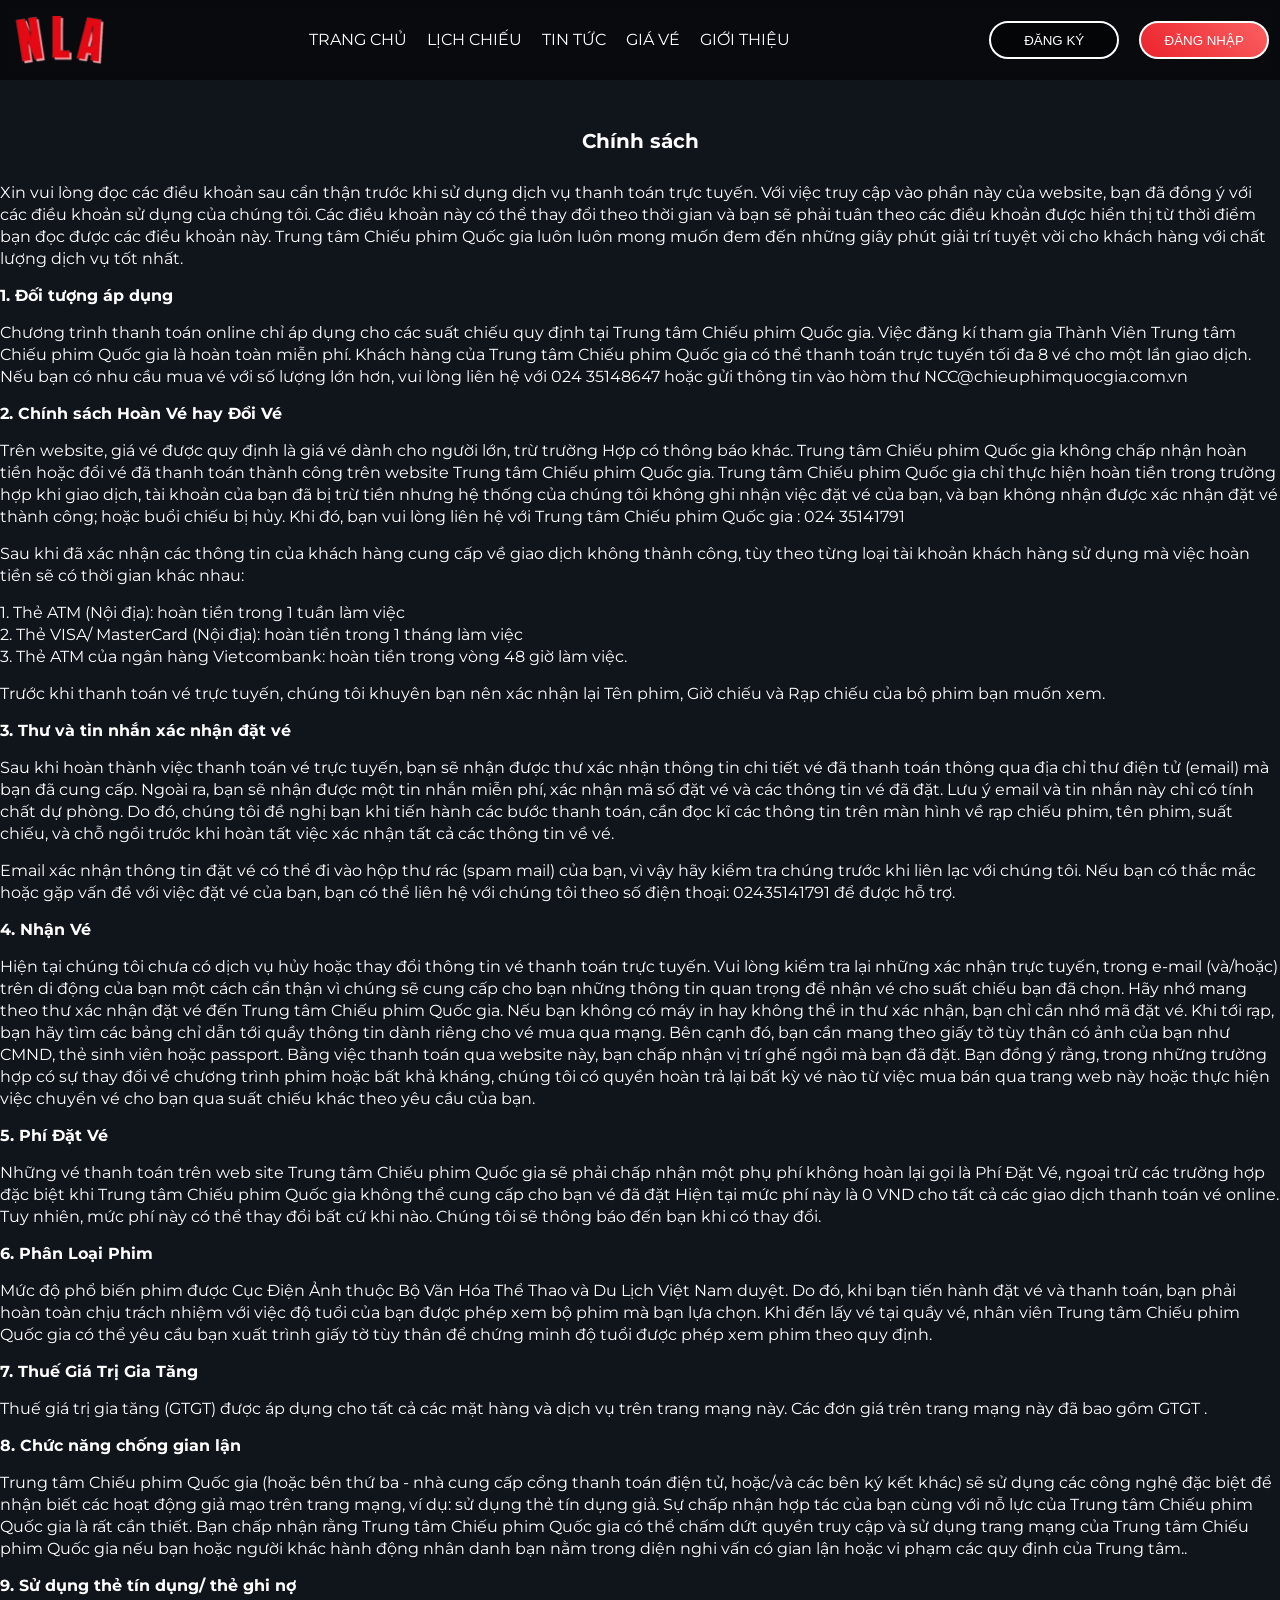
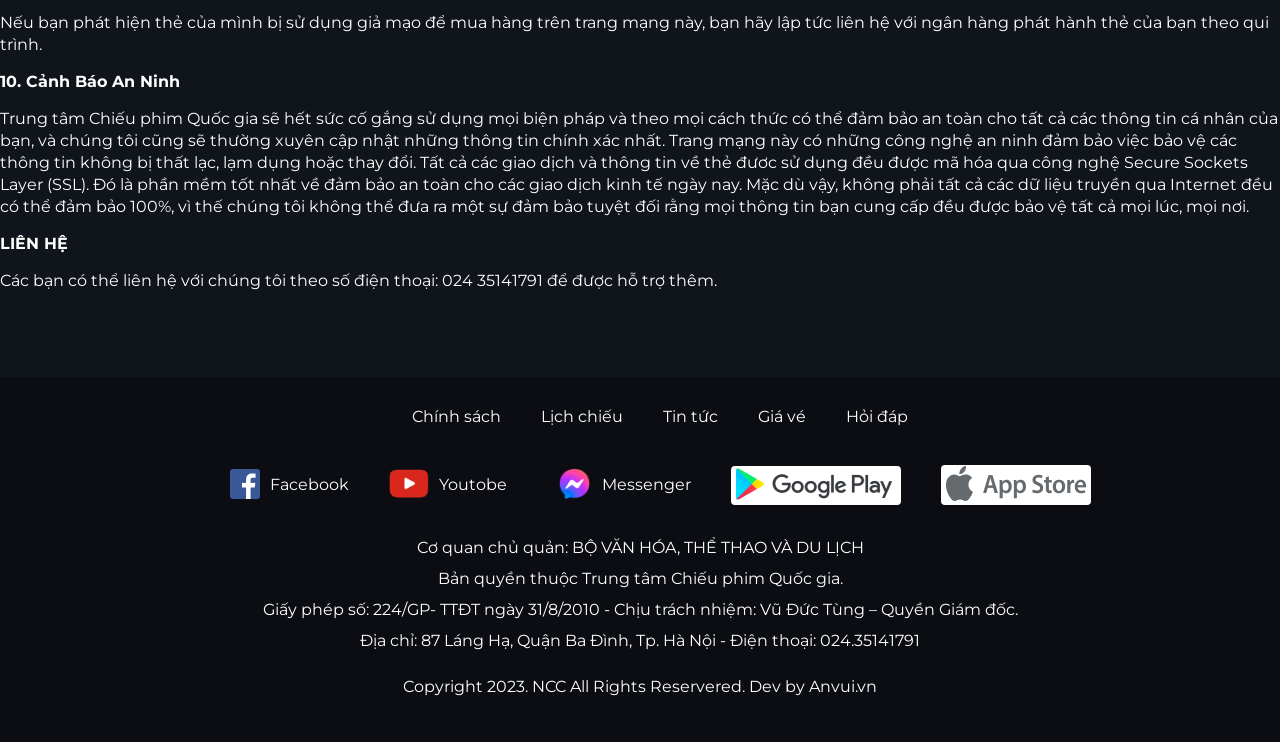
<file: chinhsach.html>
<!DOCTYPE html>
<html lang="en">
<head>
    <meta charset="UTF-8">
    <meta name="viewport" content="width=device-width, initial-scale=1.0">
    <title>Document</title>
    <link rel="stylesheet" href="css/chung.css">
    <link rel="stylesheet" href="css/style.css">
</head>
<body>
<div class="app">
    <header>
        <div class="header_nav">
            <div class="header_nav1">
                <img src="img/logo.png" alt="" class="header_nav_logo">
                <ul class="header_nav_menu">
                    <li class="header_nav_menuList"><a href="trangchu.html" class="header_nav_menuList--link">TRANG CHỦ</a></li>
                    <li class="header_nav_menuList"><a href="" class="header_nav_menuList--link">LỊCH CHIẾU</a></li>
                    <li class="header_nav_menuList"><a href="" class="header_nav_menuList--link">TIN TỨC</a></li>
                    <li class="header_nav_menuList"><a href="" class="header_nav_menuList--link">GIÁ VÉ</a></li>
                    <li class="header_nav_menuList"><a href="" class="header_nav_menuList--link">GIỚI THIỆU</a></li>
                </ul>
                <div class="header_nav_btn">
                    <button class="btn">ĐĂNG KÝ</button>
                    <button class="btn btnColor">ĐĂNG NHẬP</button>
                </div>
            </div>
        </div>
    </header>
    <!-- CONTAINER -->
    <div class="container container_policy">
        <h1 class="container_policy_top">Chính sách</h1>
        <p class="container_policy_content">Xin vui lòng đọc các điều khoản sau cẩn thận trước khi sử dụng dịch vụ thanh toán trực tuyến. Với việc truy cập vào phần này của website, bạn đã đồng ý với các điều khoản sử dụng của chúng tôi. Các điều khoản này có thể thay đổi theo thời gian và bạn sẽ phải tuân theo các điều khoản được hiển thị từ thời điểm bạn đọc được các điều khoản này. Trung tâm Chiếu phim Quốc gia luôn luôn mong muốn đem đến những giây phút giải trí tuyệt vời cho khách hàng với chất lượng dịch vụ tốt nhất.</p>

        <h4 class="container_policy_content">1. Đối tượng áp dụng</h4>
        <p class="container_policy_content" class="container_policy_content">Chương trình thanh toán online chỉ áp dụng cho các suất chiếu quy định tại Trung tâm Chiếu phim Quốc gia. Việc đăng kí tham gia Thành Viên Trung tâm Chiếu phim Quốc gia là hoàn toàn miễn phí. Khách hàng của Trung tâm Chiếu phim Quốc gia có thể thanh toán trực tuyến tối đa 8 vé cho một lần giao dịch. Nếu bạn có nhu cầu mua vé với số lượng lớn hơn, vui lòng liên hệ với 024 35148647 hoặc gửi thông tin vào hòm thư NCC@chieuphimquocgia.com.vn</p>

        <h4 class="container_policy_content">2. Chính sách Hoàn Vé hay Đổi Vé</h4>
        <p class="container_policy_content">Trên website, giá vé được quy định là giá vé dành cho người lớn, trừ trường Hợp có thông báo khác. Trung tâm Chiếu phim Quốc gia không chấp nhận hoàn tiền hoặc đổi vé đã thanh toán thành công trên website Trung tâm Chiếu phim Quốc gia. Trung tâm Chiếu phim Quốc gia chỉ thực hiện hoàn tiền trong trường hợp khi giao dịch, tài khoản của bạn đã bị trừ tiền nhưng hệ thống của chúng tôi không ghi nhận việc đặt vé của bạn, và bạn không nhận được xác nhận đặt vé thành công; hoặc buổi chiếu bị hủy. Khi đó, bạn vui lòng liên hệ với Trung tâm Chiếu phim Quốc gia : 024 35141791</p>
        <p class="container_policy_content"> Sau khi đã xác nhận các thông tin của khách hàng cung cấp về giao dịch không thành công, tùy theo từng loại tài khoản khách hàng sử dụng mà việc hoàn tiền sẽ có thời gian khác nhau:</p>
        <p> 1. Thẻ ATM (Nội địa): hoàn tiền trong 1 tuần làm việc</p>
        <p> 2. Thẻ VISA/ MasterCard (Nội địa): hoàn tiền trong 1 tháng làm việc</p>
        <p> 3. Thẻ ATM của ngân hàng Vietcombank: hoàn tiền trong vòng 48 giờ làm việc.</p>
        <p class="container_policy_content"> Trước khi thanh toán vé trực tuyến, chúng tôi khuyên bạn nên xác nhận lại Tên phim, Giờ chiếu và Rạp chiếu của bộ phim bạn muốn xem.</p>

        <h4>3. Thư và tin nhắn xác nhận đặt vé</h4>
        <p class="container_policy_content">Sau khi hoàn thành việc thanh toán vé trực tuyến, bạn sẽ nhận được thư xác nhận thông tin chi tiết vé đã thanh toán thông qua địa chỉ thư điện tử (email) mà bạn đã cung cấp. Ngoài ra, bạn sẽ nhận được một tin nhắn miễn phí, xác nhận mã số đặt vé và các thông tin vé đã đặt. Lưu ý email và tin nhắn này chỉ có tính chất dự phòng. Do đó, chúng tôi đề nghị bạn khi tiến hành các bước thanh toán, cần đọc kĩ các thông tin trên màn hình về rạp chiếu phim, tên phim, suất chiếu, và chỗ ngồi trước khi hoàn tất việc xác nhận tất cả các thông tin về vé.</p>
        <p class="container_policy_content">Email xác nhận thông tin đặt vé có thể đi vào hộp thư rác (spam mail) của bạn, vì vậy hãy kiểm tra chúng trước khi liên lạc với chúng tôi. Nếu bạn có thắc mắc hoặc gặp vấn đề với việc đặt vé của bạn, bạn có thể liên hệ với chúng tôi theo số điện thoại: 02435141791 để được hỗ trợ.</p>

        <h4>4. Nhận Vé</h4>
        <p class="container_policy_content">Hiện tại chúng tôi chưa có dịch vụ hủy hoặc thay đổi thông tin vé thanh toán trực tuyến. Vui lòng kiểm tra lại những xác nhận trực tuyến, trong e-mail (và/hoặc) trên di động của bạn một cách cẩn thận vì chúng sẽ cung cấp cho bạn những thông tin quan trọng để nhận vé cho suất chiếu bạn đã chọn. Hãy nhớ mang theo thư xác nhận đặt vé đến Trung tâm Chiếu phim Quốc gia. Nếu bạn không có máy in hay không thể in thư xác nhận, bạn chỉ cần nhớ mã đặt vé. Khi tới rạp, bạn hãy tìm các bảng chỉ dẫn tới quầy thông tin dành riêng cho vé mua qua mạng. Bên cạnh đó, bạn cần mang theo giấy tờ tùy thân có ảnh của bạn như CMND, thẻ sinh viên hoặc passport. Bằng việc thanh toán qua website này, bạn chấp nhận vị trí ghế ngồi mà bạn đã đặt. Bạn đồng ý rằng, trong những trường hợp có sự thay đổi về chương trình phim hoặc bất khả kháng, chúng tôi có quyền hoàn trả lại bất kỳ vé nào từ việc mua bán qua trang web này hoặc thực hiện việc chuyển vé cho bạn qua suất chiếu khác theo yêu cầu của bạn.</p>

        <h4>5. Phí Đặt Vé</h4>
        <p class="container_policy_content">Những vé thanh toán trên web site Trung tâm Chiếu phim Quốc gia sẽ phải chấp nhận một phụ phí không hoàn lại gọi là Phí Đặt Vé, ngoại trừ các trường hợp đặc biệt khi Trung tâm Chiếu phim Quốc gia không thể cung cấp cho bạn vé đã đặt Hiện tại mức phí này là 0 VND cho tất cả các giao dịch thanh toán vé online. Tuy nhiên, mức phí này có thể thay đổi bất cứ khi nào. Chúng tôi sẽ thông báo đến bạn khi có thay đổi.</p>

        <h4>6. Phân Loại Phim</h4>
        <p class="container_policy_content">Mức độ phổ biến phim được Cục Điện Ảnh thuộc Bộ Văn Hóa Thể Thao và Du Lịch Việt Nam duyệt. Do đó, khi bạn tiến hành đặt vé và thanh toán, bạn phải hoàn toàn chịu trách nhiệm với việc độ tuổi của bạn được phép xem bộ phim mà bạn lựa chọn. Khi đến lấy vé tại quầy vé, nhân viên Trung tâm Chiếu phim Quốc gia có thể yêu cầu bạn xuất trình giấy tờ tùy thân để chứng minh độ tuổi được phép xem phim theo quy định.</p>

        <h4>7. Thuế Giá Trị Gia Tăng</h4>
        <p class="container_policy_content">Thuế giá trị gia tăng (GTGT) được áp dụng cho tất cả các mặt hàng và dịch vụ trên trang mạng này. Các đơn giá trên trang mạng này đã bao gồm GTGT .</p>

        <h4>8. Chức năng chống gian lận</h4>
        <p class="container_policy_content">Trung tâm Chiếu phim Quốc gia (hoặc bên thứ ba - nhà cung cấp cổng thanh toán điện tử, hoặc/và các bên ký kết khác) sẽ sử dụng các công nghệ đặc biệt để nhận biết các hoạt động giả mạo trên trang mạng, ví dụ: sử dụng thẻ tín dụng giả. Sự chấp nhận hợp tác của bạn cùng với nỗ lực của Trung tâm Chiếu phim Quốc gia là rất cần thiết. Bạn chấp nhận rằng Trung tâm Chiếu phim Quốc gia có thể chấm dứt quyền truy cập và sử dụng trang mạng của Trung tâm Chiếu phim Quốc gia nếu bạn hoặc người khác hành động nhân danh bạn nằm trong diện nghi vấn có gian lận hoặc vi phạm các quy định của Trung tâm..</p>

        <h4>9. Sử dụng thẻ tín dụng/ thẻ ghi nợ</h4>
        <p class="container_policy_content">Nếu bạn phát hiện thẻ của mình bị sử dụng giả mạo để mua hàng trên trang mạng này, bạn hãy lập tức liên hệ với ngân hàng phát hành thẻ của bạn theo qui trình.</p>

        <h4>10. Cảnh Báo An Ninh</h4>
        <p class="container_policy_content">Trung tâm Chiếu phim Quốc gia sẽ hết sức cố gắng sử dụng mọi biện pháp và theo mọi cách thức có thể đảm bảo an toàn cho tất cả các thông tin cá nhân của bạn, và chúng tôi cũng sẽ thường xuyên cập nhật những thông tin chính xác nhất. Trang mạng này có những công nghệ an ninh đảm bảo việc bảo vệ các thông tin không bị thất lạc, lạm dụng hoặc thay đổi. Tất cả các giao dịch và thông tin về thẻ đươc sử dụng đều được mã hóa qua công nghệ Secure Sockets Layer (SSL). Đó là phần mềm tốt nhất về đảm bảo an toàn cho các giao dịch kinh tế ngày nay. Mặc dù vậy, không phải tất cả các dữ liệu truyền qua Internet đều có thể đảm bảo 100%, vì thế chúng tôi không thể đưa ra một sự đảm bảo tuyệt đối rằng mọi thông tin bạn cung cấp đều được bảo vệ tất cả mọi lúc, mọi nơi.</p>

        <h4>LIÊN HỆ</h4>
        <p class="container_policy_content">Các bạn có thể liên hệ với chúng tôi theo số điện thoại: 024 35141791 để được hỗ trợ thêm.</p>
    </div>
    <!-- END CONTAINER -->
    <!-- FOOTER -->
    <footer>
        <div class="footer_content">
            <ul class="footer_content_menu">
                <li class="footer_content_menuList"><a href="" class="footer_content_menuList--link">Chính sách</a></li>
                <li class="footer_content_menuList"><a href="" class="footer_content_menuList--link">Lịch chiếu</a></li>
                <li class="footer_content_menuList"><a href="" class="footer_content_menuList--link">Tin tức</a></li>
                <li class="footer_content_menuList"><a href="" class="footer_content_menuList--link">Giá vé</a></li>
                <li class="footer_content_menuList"><a href="" class="footer_content_menuList--link">Hỏi đáp</a></li>
            </ul>
            <ul class="footer_content_menu">
                <li class="footer-item">
                    <a href="" class="footer-item__link"><img src="img/logo_facebook.png" alt="" width="30px" class="footer-item__link-facebook"></i></a>
                    <span>Facebook</span>
                </li>
                <li class="footer-item">
                    <a href="" class="footer-item__link"><img src="img/logo_youtube.png" alt="" width="40px" class="footer-item__link-youtube"></i></a>
                    <span>Youtobe</span>
                </li>
                <li class="footer-item">
                    <a href="" class="footer-item__link"><img src="img/Facebook-Messenger-Logo.png" alt="" width="55px" class="footer-item__link-messenger"></a>
                    <span>Messenger</span>
                </li>
                <li class="footer-item"><a href="" class="footer-item__linkApp"><img src="img/google_play.png" alt=""></a></li>
                <li class="footer-item"><a href="" class="footer-item__linkApp"><img src="img/app_store.png" alt=""></a></li>
            </ul>
            <div class="footer_content_bottom">
                    <p>Cơ quan chủ quản: BỘ VĂN HÓA, THỂ THAO VÀ DU LỊCH    
                    <p>Bản quyền thuộc Trung tâm Chiếu phim Quốc gia.</p>
                    <p>Giấy phép số: 224/GP- TTĐT ngày 31/8/2010 - Chịu trách nhiệm: Vũ Đức Tùng – Quyền Giám đốc.</p>
                    <p>Địa chỉ: 87 Láng Hạ, Quận Ba Đình, Tp. Hà Nội - Điện thoại: 024.35141791</p>
                    <p>Copyright 2023. NCC All Rights Reservered. Dev by Anvui.vn</p></p>
            </div>
        </div>
    </footer>
    <!-- END FOOTER -->
</div>
</body>
</html>
</file>
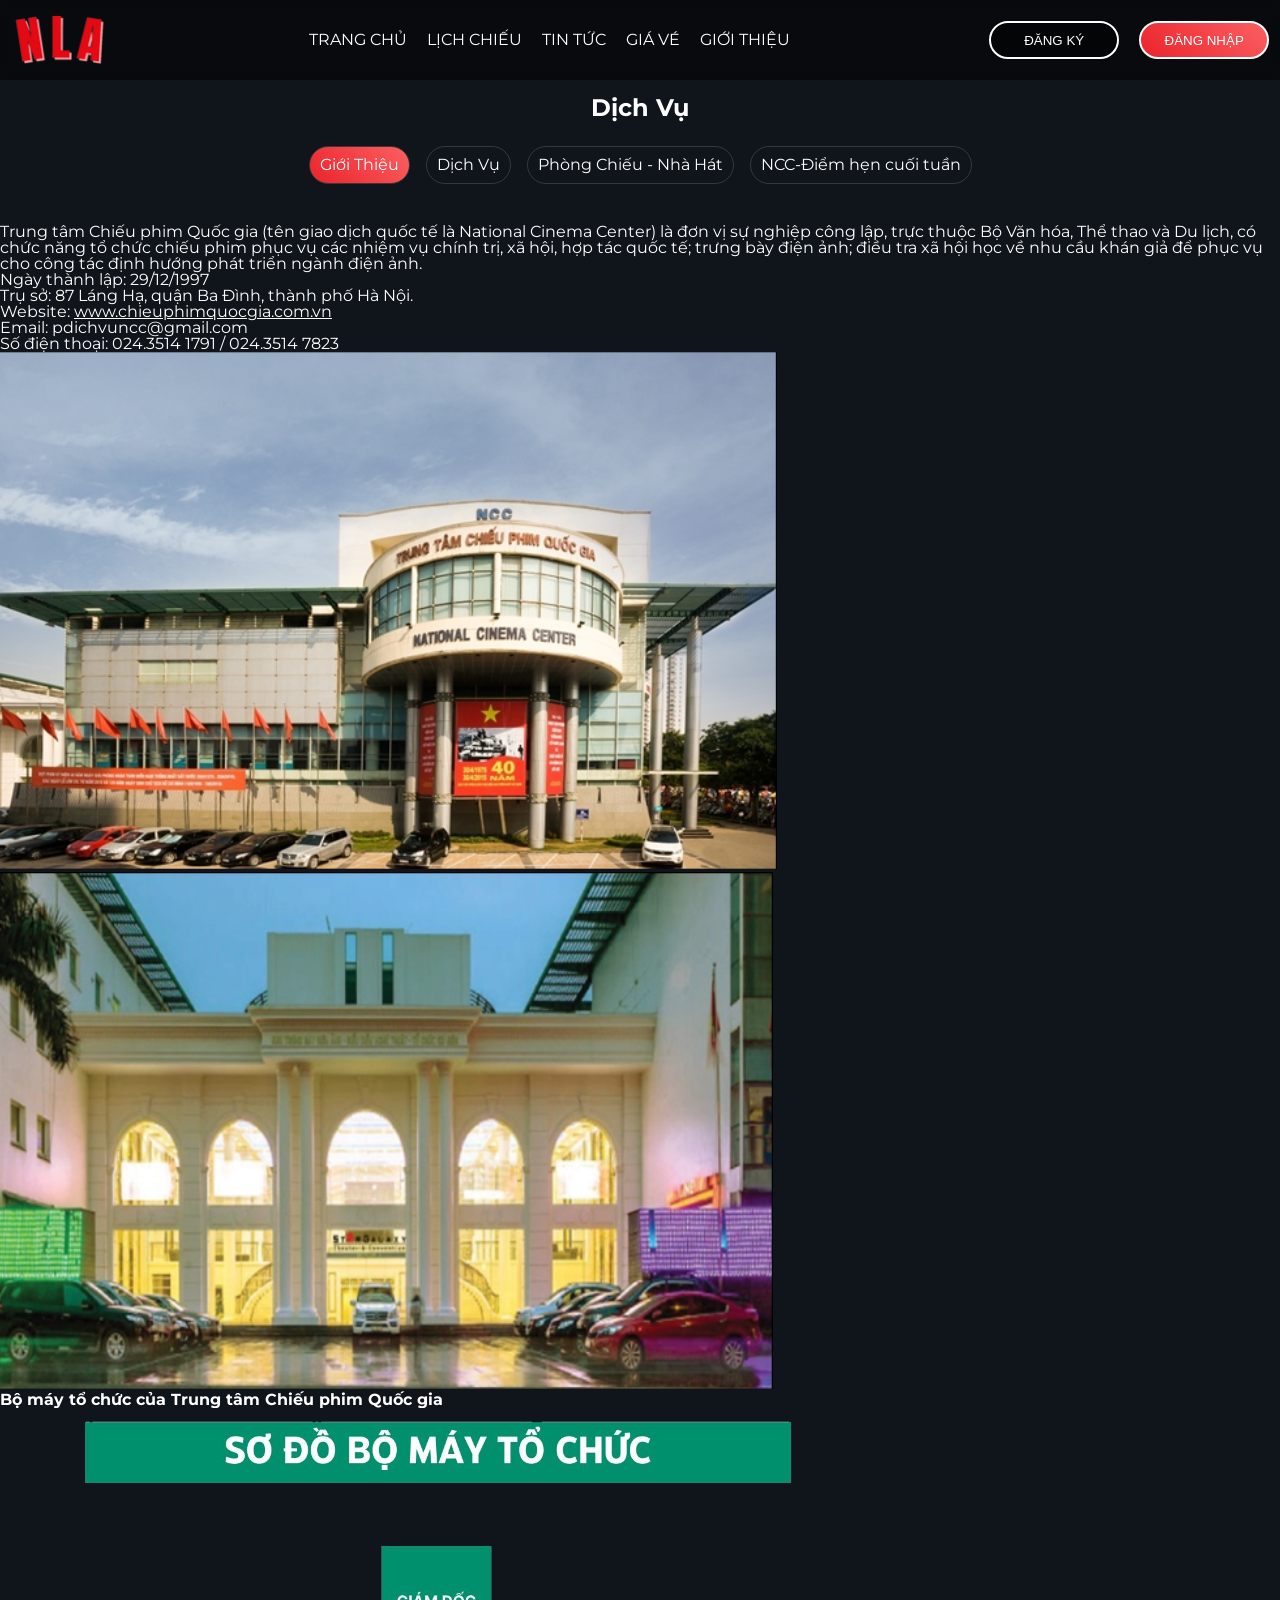
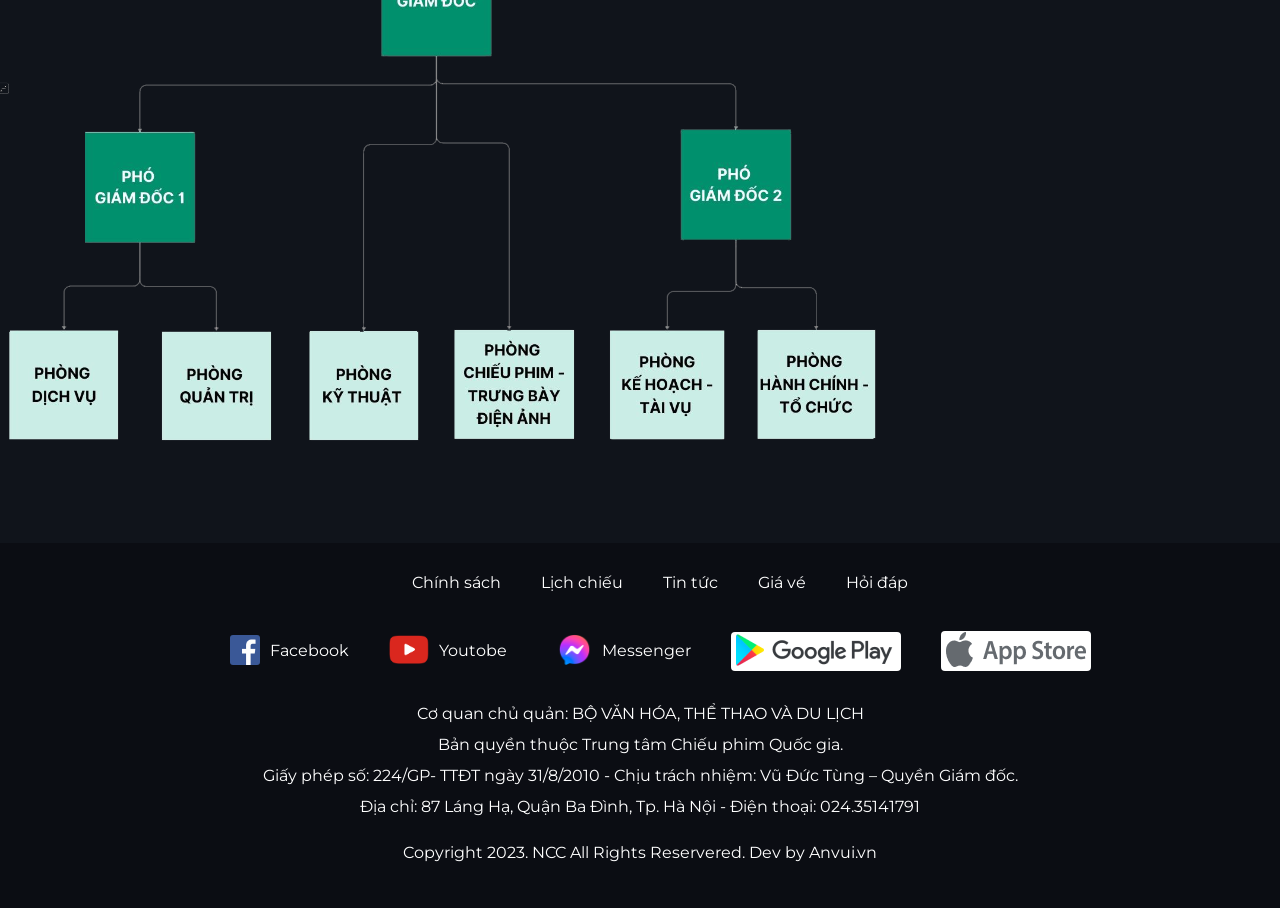
<file: gioithieu.html>
<!DOCTYPE html>
<html lang="en">

<head>
    <meta charset="UTF-8">
    <meta name="viewport" content="width=device-width, initial-scale=1.0">
    <title>Document</title>
    <link rel="stylesheet" href="css/chung.css">
    <link rel="stylesheet" href="css/style.css">
</head>

<body>
    <div class="app">
        <!-- HEDAER -->
        <header>
            <div class="header_nav">
                <div class="header_nav1">
                    <img src="img/logo.png" alt="" class="header_nav_logo">
                    <ul class="header_nav_menu">
                        <li class="header_nav_menuList"><a href="trangchu.html" class="header_nav_menuList--link">TRANG
                                CHỦ</a></li>
                        <li class="header_nav_menuList"><a href="" class="header_nav_menuList--link">LỊCH CHIẾU</a></li>
                        <li class="header_nav_menuList"><a href="" class="header_nav_menuList--link">TIN TỨC</a></li>
                        <li class="header_nav_menuList"><a href="" class="header_nav_menuList--link">GIÁ VÉ</a></li>
                        <li class="header_nav_menuList"><a href="" class="header_nav_menuList--link">GIỚI THIỆU</a></li>
                    </ul>
                    <div class="header_nav_btn">
                        <button class="btn">ĐĂNG KÝ</button>
                        <button class="btn btnColor">ĐĂNG NHẬP</button>
                    </div>
                </div>
            </div>
        </header>
        <!-- END HEDAER -->

        <!-- CONTAINER -->
        <div class="container container_info">

            <h2>Dịch Vụ</h2>

            <div class="container_info_top">
                <div class="container_info_topTab active" data-tab="1">Giới Thiệu</div>
                <div class="container_info_topTab" data-tab="2">Dịch Vụ</div>
                <div class="container_info_topTab" data-tab="3">Phòng Chiếu - Nhà Hát</div>
                <div class="container_info_topTab" data-tab="4">NCC-Điểm hẹn cuối tuần</div>
            </div>

            <div class="container_info_text active" data-tab="1">
                <p>Trung tâm Chiếu phim Quốc gia (tên giao dịch quốc tế là National Cinema Center) là đơn vị sự nghiệp
                    công lập,
                    trực thuộc Bộ Văn hóa, Thể thao và Du lịch, có chức năng tổ chức chiếu phim phục vụ các nhiệm vụ
                    chính trị,
                    xã
                    hội, hợp tác quốc tế; trưng bày điện ảnh; điều tra xã hội học về nhu cầu khán giả để phục vụ cho
                    công tác
                    định
                    hướng phát triển ngành điện ảnh.</p>
                <p>Ngày thành lập: 29/12/1997</p>
                <p>Trụ sở: 87 Láng Hạ, quận Ba Đình, thành phố Hà Nội.</p>
                <p> Website: <a href="www.chieuphimquocgia.com.vn"
                        style="color: white; text-decoration: underline;">www.chieuphimquocgia.com.vn</a></p>
                <p>Email: pdichvuncc@gmail.com</p>
                <p> Số điện thoại: 024.3514 1791 / 024.3514 7823</p>
                <div class="image-container">
                    <img src="img/Screenshot 2023-11-07 180244.png" alt="">
                    <img src="img/Screenshot 2023-11-07 180309.png" alt="">
                </div>

                <h4 style="text-align: left;">Bộ máy tổ chức của Trung tâm Chiếu phim Quốc gia</h4>
                <div class="image-container1">
                    <img src="img/Screenshot 2023-11-07 180412.png" alt="">
                </div>
            </div>

            <div class="container_info_text" data-tab="2">
                <p>Trung tâm Chiếu phim Quốc gia là một địa chỉ quen thuộc và yêu mến đối với những người yêu điện ảnh
                    Thủ
                    đô và cả nước, là điểm đến giải trí cực kỳ hấp dẫn dành cho mọi lứa tuổi với nhiều hoạt động dịch vụ
                    đa
                    dạng.</p>
                <h3>1. Hoạt động điện ảnh:</h3>
                <p>- Chiếu phim phục vụ các nhiệm vụ chính trị, xã hội.</p>
                <div class="container_info_textImg">
                    <img src="img/Screenshot 2023-11-08 122451.png" alt="">
                    <img src="img/Screenshot 2023-11-08 122522.png" alt="">
                    <img src="img/Screenshot 2023-11-08 122624.png" alt="">
                </div>
                <p>Tổ chức, thực hiện Liên hoan phim, Tuần lễ phim trong nước, Khu vực và Quốc tế.</p>
                <div class="container_info_textImg">
                    <img src="img/Screenshot 2023-11-08 122624.png" alt="">
                    <img src="img/Screenshot 2023-11-08 122534.png" alt="">
                    <img src="img/Screenshot 2023-11-08 122511.png" alt="">
                </div>
                <p>- Chiếu phim phục vụ khán giả.</p>
                <div class="container_info_textImg">
                    <img src="img/Screenshot 2023-11-08 122624.png" alt="">
                    <img src="img/Screenshot 2023-11-08 122534.png" alt="">
                    <img src="img/Screenshot 2023-11-08 122624.png" alt="">

                </div>
                <div class="container_info_textImg">
                    <img src="img/Screenshot 2023-11-08 122624.png" alt="">
                    <img src="img/Screenshot 2023-11-08 122534.png" alt="">
                    <img src="img/Screenshot 2023-11-08 122624.png" alt="">
                    <img src="img/Screenshot 2023-11-08 122624.png" alt="">
                </div>
                <p>- Trưng bày điện ảnh.</p>
                <div class="container_info_textImg">
                    <img src="img/Screenshot 2023-11-08 122624.png" alt="">
                    <img src="img/Screenshot 2023-11-08 122534.png" alt="">

                </div>
                <p>2. Hoạt động biểu diễn nghệ thuật, ca nhạc tạp kỹ:</p>
                <div class="container_info_textImg">
                    <img src="img/Screenshot 2023-11-08 122624.png" alt="">
                    <img src="img/Screenshot 2023-11-08 122534.png" alt="">
                    <img src="img/Screenshot 2023-11-08 122511.png" alt="">
                    <img src="img/Screenshot 2023-11-08 122511.png" alt="">
                </div>
                <p>3. Dịch vụ khác:</p>
                <p>- Tổ chức sự kiện (Sự kiện, hội nghị hội thảo, ra mắt phim...).</p>
                <div class="container_info_textImg">
                    <img src="img/Screenshot 2023-11-08 122624.png" alt="">
                    <img src="img/Screenshot 2023-11-08 122534.png" alt="">
                    <img src="img/Screenshot 2023-11-08 122511.png" alt="">
                    <img src="img/Screenshot 2023-11-08 122511.png" alt="">
                </div>
                <div class="container_info_textImg">
                    <img src="img/Screenshot 2023-11-08 122624.png" alt="">
                    <img src="img/Screenshot 2023-11-08 122534.png" alt="">
                    <img src="img/Screenshot 2023-11-08 122511.png" alt="">
                    <img src="img/Screenshot 2023-11-08 122511.png" alt="">
                </div>
                <p>- Vui chơi giải trí.</p>
                <div class="container_info_textImg">
                    <img src="img/Screenshot 2023-11-08 122624.png" alt="">
                    <img src="img/Screenshot 2023-11-08 122534.png" alt="">
                    <img src="img/Screenshot 2023-11-08 122511.png" alt="">
                    <img src="img/Screenshot 2023-11-08 122511.png" alt="">
                </div>
                <p>- Ẩm thực.</p>
                <div class="container_info_textImg">
                    <img src="img/Screenshot 2023-11-08 122624.png" alt="">
                    <img src="img/Screenshot 2023-11-08 122534.png" alt="">
                    <img src="img/Screenshot 2023-11-08 122511.png" alt="">
                    <img src="img/Screenshot 2023-11-08 122511.png" alt="">
                </div>
                <p>- Quảng cáo thương mại.</p>
                <div class="container_info_textImg">
                    <img src="img/Screenshot 2023-11-08 122624.png" alt="">
                    <img src="img/Screenshot 2023-11-08 122534.png" alt="">
                </div>
                <p>Trung tâm Chiếu phim Quốc gia rất hân hạnh được đón tiếp và phục vụ quý khách hàng.</p>

            </div>

            <div class="container_info_text" data-tab="3">

                <p> Khu chiếu phim 3 tầng với 14 phòng chiếu, âm thanh, ánh sáng chất lượng cao, Trung tâm Chiếu phim
                    Quốc gia trình chiếu được các thể loại phim: 2D, 3D, không gian rộng rãi, bắt mắt. Các phòng chiếu
                    phim của Trung tâm có tổng cộng 2.365 chỗ ngồi với hơn 60 suất chiếu/ ngày. Phòng lớn nhất 402 chỗ,
                    phòng nhỏ nhất 98 chỗ.</p>
                <p> Hàng năm, Trung tâm Chiếu phim Quốc gia được đón tiếp nhiều đoàn khách tập thể đến xem phim từ các
                    Trường Mẫu giáo, Tiểu học, THCS, THPT, đơn vị, công ty . . . quy mô phục vụ lên tới hơn 2000
                    khách/lượt. Các đối tác thân thiết của Trung tâm xem phim thường xuyên tại đây như trường Tiểu học
                    Đoàn Thị Điểm, trường THCS Đoàn Thị Điểm, trường liên cấp Vinschool, trường Tiểu học Newton
                    Goldmark, trường Tiểu học I-sắc Niu-tơn...</p>

                <div class="image-container">
                    <img src="img/Screenshot 2023-11-08 122624.png" alt="">
                    <img src="img/Screenshot 2023-11-08 122534.png" alt="">
                    <img src="img/Screenshot 2023-11-08 122624.png" alt="">
                    <img src="img/Screenshot 2023-11-08 122624.png" alt="">
                </div>
                <p>Khu trưng bày điện ảnh – Biểu diễn nghệ thuật – Tổ chức sự kiện là khối nhà 5 tầng, mặt tiền nằm phía
                    đường Láng Hạ. Tầng 1, 3, 4 có khả năng phục vụ lên tới hơn 1000 chỗ là nơi chuyên tổ chức các sự
                    kiện, hội nghị, hội thảo, họp báo, tiệc cưới, tri ân khách hàng, sinh nhật... Tầng 2 Nhà hát với sức
                    chứa hơn 300 chỗ là nơi khán giả có thể thưởng thức các chương trình nghệ thuật tạp kỹ đặc sắc diễn
                    ra hàng tuần.</p>

                <div class="image-container">
                    <img src="img/Screenshot 2023-11-08 122624.png" alt="">
                    <img src="img/Screenshot 2023-11-08 122534.png" alt="">
                    <img src="img/Screenshot 2023-11-08 122511.png" alt="">
                    <img src="img/Screenshot 2023-11-08 122511.png" alt="">
                </div>
                <div class="image-container">
                    <img src="img/Screenshot 2023-11-08 122624.png" alt="">
                    <img src="img/Screenshot 2023-11-08 122534.png" alt="">
                    <img src="img/Screenshot 2023-11-08 122511.png" alt="">
                    <img src="img/Screenshot 2023-11-08 122511.png" alt="">
                </div>
            </div>

            <div class="container_info_text" data-tab="4">

                <p> Hoạt động vui chơi giải trí - ẩm thực ngoài trời “NCC – Điểm hẹn cuối tuần” là sự kiện ngoài trời
                    diễn ra từ 17h30 đến 22h30 vào tối Thứ 6 – Thứ 7 hàng tuần. Trung tâm Chiếu phim không chỉ là đơn
                    thuần là nơi chiếu phim mà còn là không gian văn hóa với nhiều hoạt động vui chơi, giải trí khác
                    nhau phù hợp với nhiều đối tượng.</p>
                <p>Khán giả có thể khám phá và trải nghiệm nhiều quầy hàng đa dạng như quầy đồ ăn; quầy trò chơi hoạt
                    náo; quầy mua sắm, đồ lưu niệm và biểu diễn ca nhạc, nhạc cụ không chuyên... </p>


                <div class="image-container">
                    <img src="img/Screenshot 2023-11-08 122624.png" alt="">
                    <img src="img/Screenshot 2023-11-08 122534.png" alt="">
                    <img src="img/Screenshot 2023-11-08 122511.png" alt="">

                </div>
                <div class="image-container">
                    <img src="img/Screenshot 2023-11-08 122624.png" alt="">
                    <img src="img/Screenshot 2023-11-08 122534.png" alt="">
                    <img src="img/Screenshot 2023-11-08 122511.png" alt="">

                </div>
            </div>
        </div>
            <!-- END CONTAINER -->

          <!-- FOOTER -->
          <footer>
            <div class="footer_content">
                <ul class="footer_content_menu">
                    <li class="footer_content_menuList"><a href="" class="footer_content_menuList--link">Chính
                            sách</a>
                    </li>
                    <li class="footer_content_menuList"><a href="" class="footer_content_menuList--link">Lịch
                            chiếu</a>
                    </li>
                    <li class="footer_content_menuList"><a href="" class="footer_content_menuList--link">Tin tức</a>
                    </li>
                    <li class="footer_content_menuList"><a href="" class="footer_content_menuList--link">Giá vé</a>
                    </li>
                    <li class="footer_content_menuList"><a href="" class="footer_content_menuList--link">Hỏi đáp</a>
                    </li>
                </ul>
                <ul class="footer_content_menu">
                    <li class="footer-item">
                        <a href="" class="footer-item__link"><img src="img/logo_facebook.png" alt="" width="30px"
                                class="footer-item__link-facebook"></i></a>
                        <span>Facebook</span>
                    </li>
                    <li class="footer-item">
                        <a href="" class="footer-item__link"><img src="img/logo_youtube.png" alt="" width="40px"
                                class="footer-item__link-youtube"></i></a>
                        <span>Youtobe</span>
                    </li>
                    <li class="footer-item">
                        <a href="" class="footer-item__link"><img src="img/Facebook-Messenger-Logo.png" alt=""
                                width="55px" class="footer-item__link-messenger"></a>
                        <span>Messenger</span>
                    </li>
                    <li class="footer-item"><a href="" class="footer-item__linkApp"><img src="img/google_play.png"
                                alt=""></a></li>
                    <li class="footer-item"><a href="" class="footer-item__linkApp"><img src="img/app_store.png"
                                alt=""></a></li>
                </ul>
                <div class="footer_content_bottom">
                    <p>Cơ quan chủ quản: BỘ VĂN HÓA, THỂ THAO VÀ DU LỊCH
                    <p>Bản quyền thuộc Trung tâm Chiếu phim Quốc gia.</p>
                    <p>Giấy phép số: 224/GP- TTĐT ngày 31/8/2010 - Chịu trách nhiệm: Vũ Đức Tùng – Quyền Giám đốc.
                    </p>
                    <p>Địa chỉ: 87 Láng Hạ, Quận Ba Đình, Tp. Hà Nội - Điện thoại: 024.35141791</p>
                    <p>Copyright 2023. NCC All Rights Reservered. Dev by Anvui.vn</p>
                    </p>
                </div>
            </div>
        </footer>
        <!-- END FOOTER -->
        <script src="js/tab.js"></script>
</body>

</html>
</file>
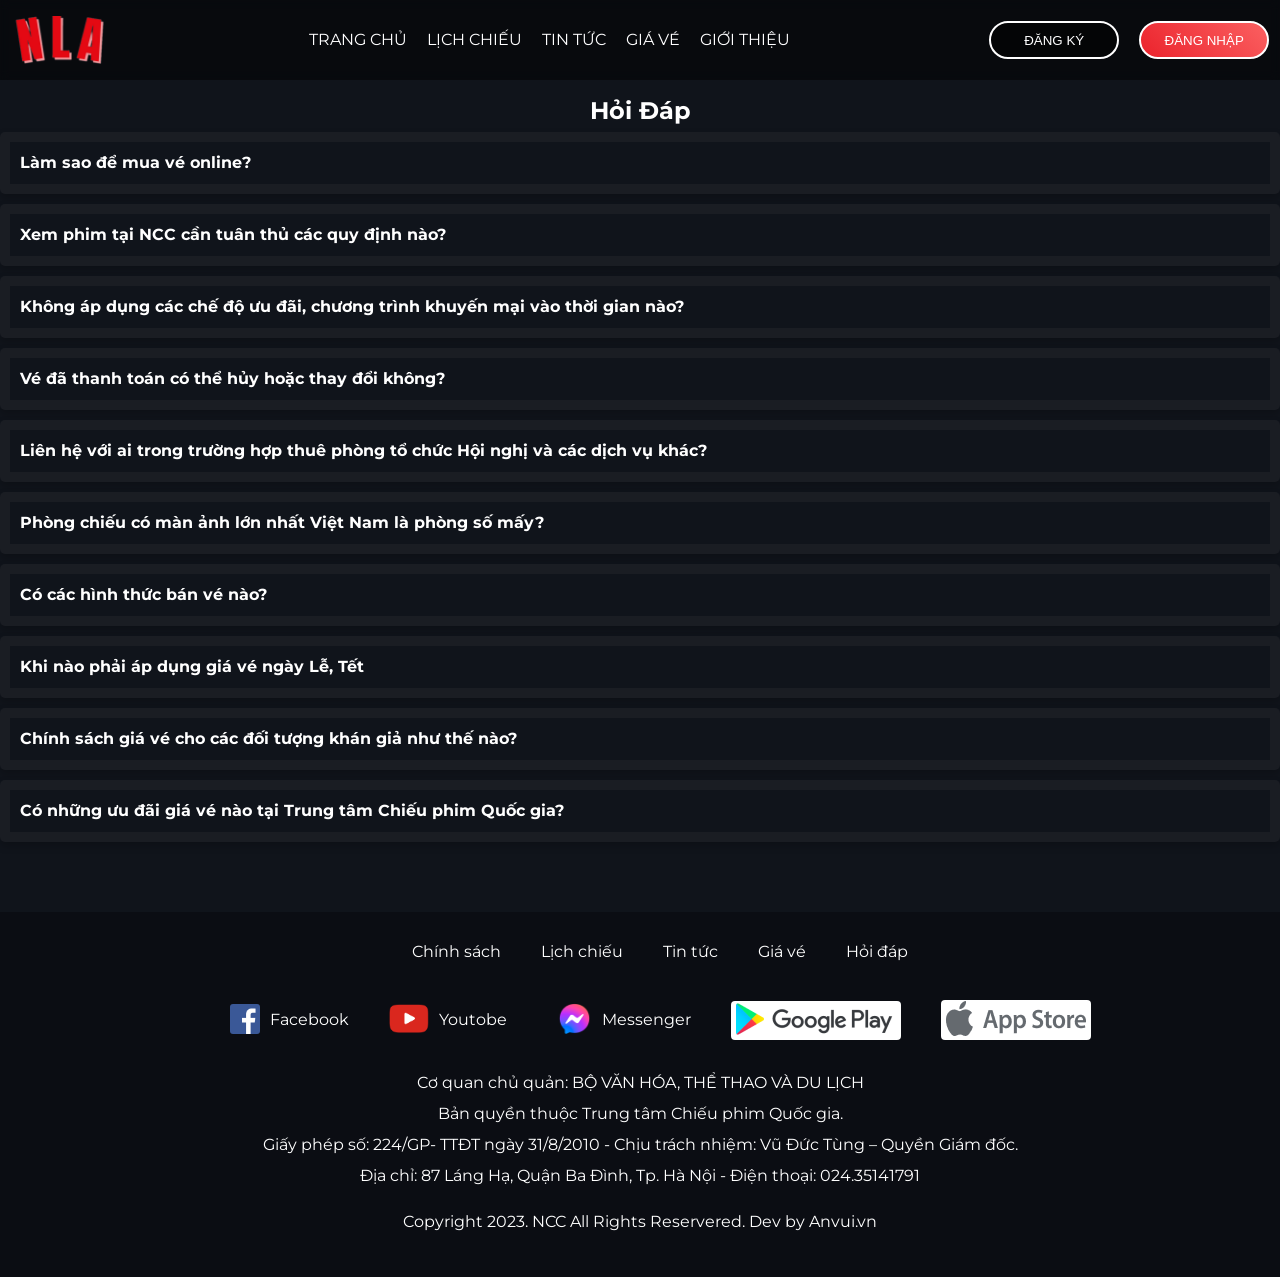
<file: hoidap.html>
<!DOCTYPE html>
<html lang="en">

<head>
    <meta charset="UTF-8">
    <meta name="viewport" content="width=device-width, initial-scale=1.0">
    <title>Document</title>
    <link rel="stylesheet" href="css/chung.css">
    <link rel="stylesheet" href="css/style.css">
</head>

<body>
    <div class="app">
        <header>
            <div class="header_nav">
                <div class="header_nav1">
                    <img src="img/logo.png" alt="" class="header_nav_logo">
                    <ul class="header_nav_menu">
                        <li class="header_nav_menuList"><a href="trangchu.html" class="header_nav_menuList--link">TRANG
                                CHỦ</a></li>
                        <li class="header_nav_menuList"><a href="" class="header_nav_menuList--link">LỊCH CHIẾU</a></li>
                        <li class="header_nav_menuList"><a href="" class="header_nav_menuList--link">TIN TỨC</a></li>
                        <li class="header_nav_menuList"><a href="" class="header_nav_menuList--link">GIÁ VÉ</a></li>
                        <li class="header_nav_menuList"><a href="" class="header_nav_menuList--link">GIỚI THIỆU</a></li>
                    </ul>
                    <div class="header_nav_btn">
                        <button class="btn">ĐĂNG KÝ</button>
                        <button class="btn btnColor">ĐĂNG NHẬP</button>
                    </div>
                </div>
            </div>
        </header>
        <div class="container container_policy">

            <h2 style="text-align: center; color:#fff">Hỏi Đáp</h2>

            <div class="question">
                <h4 onclick="toggleAnswer('question1')">Làm sao để mua vé online?</h4>
                <div class="answer" id="question1">
                    <p>có 3 cách mua vé online:</p><br />
                    <p>Để mua vé online, bạn cần có tài khoản, đăng ký thành viên bằng máy tính cá nhân trên website <a
                            href="https://chieuphimquocgia.com.vn/">https://chieuphimquocgia.com.vn/</a>. Xin lưu ý hệ
                        thống sẽ
                        ngưng bán vé online 30 phút trước suất chiếu.</p>
                    <br />

                    <p>Cách 1: Mua vé qua app NCC</p>
                    <br />

                    <p>Cách 2: Mua vé online trên website:</p>
                    <p><strong>Bước 1:</strong> Đăng nhập với tài khoản đã được đăng ký, click vào phần Mua vé online ở
                        góc phải
                        trang website: <a href="https://chieuphimquocgia.com.vn/">https://chieuphimquocgia.com.vn/</a>
                    </p>
                    <br />
                    <p><strong>Bước 2:</strong> Chọn phim, suất chiếu, số lượng ghế rồi click vào Thanh toán.</p>
                    <br />
                    <p><strong>Bước 3:</strong> Xác nhận hình thức thanh toán bằng cổng Vnpay hoặc Payoo, sau đó lựa
                        chọn phương
                        thức thanh toán và nhập thông tin thẻ. Lưu ý: bạn có 5 phút để giữ ghế đến khi hoàn tất giao
                        dịch, nếu
                        vé không được mua sau 5 phút, NCC sẽ hủy giữ ghế để bảo đảm quyền lợi cho tất cả khách hàng.</p>
                    <br />
                    <p><strong>Bước 4:</strong> Sau khi hoàn tất thanh toán, màn hình cuối cùng sẽ hiện lên thông tin mã
                        code
                        đặt vé, đồng thời bạn cũng nhận được tin nhắn gửi vào điện thoại (Sms) / Hòm thư điện tử (Email)
                        xác
                        nhận đặt vé thành công. Vui lòng trình mã code đặt vé cho nhân viên tại Quầy thông tin để lấy vé
                        xem
                        phim.</p>
                    <br />
                    <p><strong>Vnpay và Payoo là đối tác thanh toán liên kết với NCC và chấp nhận tất cả các loại thẻ
                            Quốc tế và
                            của các ngân hàng đối tác của Vnpay và Payoo.</strong></p>
                    <br />

                    <p>Cách 3: Mua vé online qua app của các ngân hàng:</p>
                    <p>Mua vé online qua app của các ngân hàng (VCB - Mobile Banking, VCBPay, BIDV Smartbanking,
                        Vietinbank IPay
                        Mobile, Agribank E - Mobile Banking, IVB Mobile Banking, ABbank Mobile, Eximbank Mobile Banking,
                        Nam A
                        Bank Mobile Banking, NCB Smart, Mbbank, Pvcombank, Seabank, Vietbank):</p>
                    <br />
                    <p><strong>Bước 1:</strong> Đăng nhập vào app ngân hàng, click vào phần Dịch vụ và sau đó click vào
                        Vé xem
                        phim, chọn Trung tâm Chiếu phim Quốc gia (Tùy giao diện của các app).</p>
                    <br />
                    <p><strong>Bước 2:</strong> Chọn phim, suất chiếu, số lượng ghế rồi click vào Thanh toán.</p>
                    <br />
                    <p><strong>Bước 3:</strong> Sau khi hoàn tất thanh toán, màn hình cuối cùng sẽ hiện lên thông tin mã
                        code
                        đặt vé, đồng thời bạn cũng nhận được tin nhắn gửi vào điện thoại (Sms) / Hòm thư điện tử (Email)
                        xác
                        nhận đặt vé thành công. Vui lòng trình mã code đặt vé cho nhân viên tại Quầy thông tin để lấy vé
                        xem
                        phim.</p>
                </div>
            </div>

            <div class="question">
                <h4 onclick="toggleAnswer('question2')">Xem phim tại NCC cần tuân thủ các quy định nào?</h4>
                <div class="answer" id="question2">


                    <p>- Không vào muộn quá 20 phút.</p><br />
                    <p>- Không quay phim, chụp ảnh trong phòng chiếu.</p><br />
                    <p>- Tắt chuông điện thoại, không sử dụng điện thoại khi xem phim.</p><br />
                    <p>- Không hút thuốc.</p><br />
                    <p>- Không gây ảnh hưởng đến khán giả xung quanh.</p><br />
                    <p>- Không ăn kẹo cao su.</p><br />
                    <p>- Không mang thú nuôi.</p><br />
                    <p>- Bảo quản tài sản cá nhân cẩn thận.</p><br />
                    <p>- Trang phục lịch sự.</p><br />
                    <p>- Không mang đồ ăn uống từ bên ngoài vào rạp.</p><br />
                    <p>- Chỉ mang bắp và nước vào phòng chiếu.</p><br />
                    <p>- Khán giả ưu tiên xuất trình giấy tờ theo quy định.</p><br />
                    <p>- Không bán vé cho trẻ em dưới 13 tuổi đối với các suất chiếu phim kết thúc sau 22h00 và không
                        bán vé
                        cho trẻ em dưới 16 tuổi đối với các suất chiếu phim kết thúc sau 23h00.</p><br />
                    <p>- Khán giả nghiêm túc thực hiện xem phim đúng độ tuổi theo phân loại phim: P, K, T13, T16, T18,
                        C.
                        (Trường hợp vi phạm sẽ xử phạt theo Quy định tại Nghị định 128/2022/NĐ-CP ngày 30/12/2022).</p>
                    <br />
                    <p>- Căn cứ Thông tư số 05/2023/TT-BVHTTDL ngày 05/04/2023 của Bộ Văn hóa, Thể thao và Du lịch có
                        hiệu lực
                        thi hành từ ngày 20/05/2023, Tiêu chí phân loại phim theo lứa tuổi được quy định như sau:</p>
                    <br />
                    <p>1. P: Phim được phép phổ biến đến người xem ở mọi độ tuổi;</p><br />
                    <p>2. K: Phim được phổ biến đến người xem dưới 13 tuổi với điều kiện xem cùng cha, mẹ hoặc người
                        giám hộ;
                    </p><br />
                    <p>3. T13 (13+): Phim được phổ biến đến người xem từ đủ 13 tuổi trở lên;</p><br />
                    <p>4. T16 (16+): Phim được phổ biến đến người xem từ đủ 16 tuổi trở lên;</p><br />
                    <p>5. T18 (18+): Phim được phổ biến đến người xem từ đủ 18 tuổi trở lên;</p><br />
                    <p>6. C: Phim không được phép phổ biến.</p><br />
                    <p>Khách hàng vui lòng chứng thực được độ tuổi phù hợp với phim được phân loại như trên. NCC có
                        quyền từ
                        chối việc bán vé hoặc vào phòng chiếu nếu khách hàng không tuân thủ đúng theo quy định.</p>
                    <br />
                    <p>Lưu ý:</p><br />
                    <p>- Khán giả xem phim P, K, T13, T16, T18, C vui lòng mang theo giấy tờ tùy thân hoặc hình ảnh của
                        giấy tờ
                        tùy thân có ảnh nhận diện và ngày tháng năm sinh để đảm bảo việc tuân thủ theo quy định.</p>
                    <br />
                    <p>- Ban Quản Lý Rạp có quyền kiểm tra và từ chối khách hàng nếu không đúng quy định về độ tuổi.</p>
                    <br />
                    <p>- Về tài liệu xác minh: NCC có quyền yêu cầu khách hàng.</p><br />
                    <p>- Xuất trình giấy tờ tùy thân có ảnh hoặc tài liệu liên quan chứng minh chính xác thông tin hoặc
                        tình
                        trạng của khách hàng (vd: Giấy khai sinh, CCCD, thẻ học sinh,…).</p><br />
                    <p>Về hình thức chế tài:</p><br />
                    <p>Phạt tiền từ 60.000.000 đồng đến 80.000.000 đồng đối với hành vi không đảm bảo người xem phim
                        đúng độ
                        tuổi theo phân loại phim.</p><br />
                    <p>Phạt tiền từ 40.000.000 đồng đến 60.000.000 đồng đối với hành vi không đảm bảo khung giờ chiếu
                        phim cho
                        trẻ em quy định.</p><br />
                    <p>Ban Quản Lý Rạp có quyền từ chối không cho Quý Khán giả vào rạp nếu vi phạm.</p><br />
                    <p>Chúng tôi có camera an ninh trong rạp.</p><br />
                </div>
            </div>

            <!-- Thêm các câu hỏi và trả lời tương tự ở đây -->

            <div class="question">
                <h4 onclick="toggleAnswer('question3')">Không áp dụng các chế độ ưu đãi, chương trình khuyến mại vào
                    thời gian
                    nào?</h4>
                <div class="answer" id="question3">
                    <p>-Không áp dụng các chế độ ưu đãi, các chương trình khuyến mại vào các ngày 20/10, 20/11,
                        Halloween 31/10,
                        các ngày Lễ, Tết, suất chiếu sớm và suất chiếu đặc biệt.</p>
                </div>
            </div>
            <div class="question">
                <h4 onclick="toggleAnswer('question4')">Vé đã thanh toán có thể hủy hoặc thay đổi không?</h4>
                <div class="answer" id="question4">
                    <p>- Không hỗ trợ hủy hoặc thay đổi vé đã thanh toán.</p>
                </div>
            </div>
            <div class="question">
                <h4 onclick="toggleAnswer('question5')">Liên hệ với ai trong trường hợp thuê phòng tổ chức Hội nghị và
                    các dịch
                    vụ khác?</h4>
                <div class="answer" id="question5">
                    <p>- Liên hệ thuê phòng tổ chức Hội nghị, làm văn phòng, quảng cáo và các dịch vụ khác: 0243.5142856
                        (Phòng
                        Dịch vụ).</p>
                </div>
            </div>

            <div class="question">
                <h4 onclick="toggleAnswer('question6')">Phòng chiếu có màn ảnh lớn nhất Việt Nam là phòng số mấy?</h4>
                <div class="answer" id="question6">
                    <p>Phòng chiếu số 1.</p>
                </div>
            </div>

            <div class="question">
                <h4 onclick="toggleAnswer('question7')">Có các hình thức bán vé nào?</h4>
                <div class="answer" id="question7">
                    <p>- Hợp đồng khoán gọn.</p><br />
                    <p>- Vé mở, vé tập thể, vé tự chọn vị trí, quầy vé online.</p>
                </div>
            </div>

            <div class="question">
                <h4 onclick="toggleAnswer('question8')">Khi nào phải áp dụng giá vé ngày Lễ, Tết</h4>
                <div class="answer" id="question8">
                    <p>- Các ngày nghỉ Lễ, Tết theo quy định của Nhà Nước: Tết Nguyên Đán, Tết Dương Lịch, ngày Giỗ Tổ
                        Hùng
                        Vương 10/3 AL, ngày 30/4, 1/5, 2/9.</p><br />


                    <p> - Các ngày: 14/2, 8/3, 24/12.</p><br />


                    <p>- Các ngày: nghỉ bù do nghỉ Lễ, Tết trùng vào thứ 7, Chủ Nhật.</p>
                </div>
            </div>

            <div class="question">
                <h4 onclick="toggleAnswer('question9')">Chính sách giá vé cho các đối tượng khán giả như thế nào?</h4>
                <div class="answer" id="question9">
                    <p>- Giảm 20% giá vé theo qui định đối với: Trẻ em (người dưới 16 tuổi), người cao tuổi (công dân
                        Việt Nam
                        từ đủ 60 tuổi trở lên), người có công với cách mạng, người có hoàn cảnh đặc biệt khó khăn.</p>
                    <br />
                    <p>- Giảm 50% giá vé theo qui định đối với: Người khuyết tật nặng.</p><br />
                    <p>- Giảm giá vé 100% đối với: Người khuyết tật đặc biệt nặng, trẻ em dưới 0.7m đi kèm với người
                        lớn.</p>
                    <br />

                    <p>Điều kiện:</p><br />

                    <p>- Chỉ áp dụng khi mua vé tại quầy (không áp dụng khi mua online).</p><br />

                    <p>- Các đối tượng khán giả trên phải xuất trình giấy tờ chứng minh khi mua vé xem phim và trước khi
                        vào
                        phòng chiếu. Cụ thể:</p><br />

                    <p>+ Trẻ em (trường hợp trẻ em từ 14-16 tuổi), người cao tuổi: xuất trình "Căn cước công dân".</p>
                    <br />
                    <p>+ Người có công với cách mạng: xuất trình giấy xác nhận theo quy định.</p><br />
                    <p>+ Người có hoàn cảnh đặc biệt khó khăn: xuất trình "Giấy chứng nhận hộ nghèo".</p><br />
                    <p>+ Người khuyết tật: xuất trình "Giấy xác nhận khuyết tật".</p><br />
                </div>
            </div>
            <div class="question">
                <h4 onclick="toggleAnswer('question10')">Có những ưu đãi giá vé nào tại Trung tâm Chiếu phim Quốc gia?
                </h4>
                <div class="answer" id="question10">
                    <p>Ưu đãi cho học sinh, sinh viên từ 22 tuổi trở xuống: Đồng giá 55.000đ /vé 2D cho tất cả các suất
                        chiếu
                        phim từ Thứ 2 đến Thứ 6 (chỉ áp dụng cho hình thức mua vé trực tiếp tại quầy, mỗi thẻ được mua 1
                        vé/ngày
                        - vui lòng xuất trình thẻ U22 và thẻ HSSV khi mua vé).

                        Ưu đãi đồng giá vé 50.000đ/Vé 2D vào các ngày T2 cuối tháng cho mọi đối tượng khán giả (Không áp
                        dụng
                        đồng thời với các chương trình khuyến mãi và ưu đãi khác).</p>
                </div>
            </div>
        </div>
        <script>
            function toggleAnswer(id) {
                var answer = document.getElementById(id);
                if (answer.style.display === "none") {
                    answer.style.display = "block";
                } else {
                    answer.style.display = "none";
                }
            }
        </script>
    </div>
    <!-- FOOTER -->
    <footer>
        <div class="footer_content">
            <ul class="footer_content_menu">
                <li class="footer_content_menuList"><a href="" class="footer_content_menuList--link">Chính sách</a></li>
                <li class="footer_content_menuList"><a href="" class="footer_content_menuList--link">Lịch chiếu</a></li>
                <li class="footer_content_menuList"><a href="" class="footer_content_menuList--link">Tin tức</a></li>
                <li class="footer_content_menuList"><a href="" class="footer_content_menuList--link">Giá vé</a></li>
                <li class="footer_content_menuList"><a href="" class="footer_content_menuList--link">Hỏi đáp</a></li>
            </ul>
            <ul class="footer_content_menu">
                <li class="footer-item">
                    <a href="" class="footer-item__link"><img src="img/logo_facebook.png" alt="" width="30px"
                            class="footer-item__link-facebook"></i></a>
                    <span>Facebook</span>
                </li>
                <li class="footer-item">
                    <a href="" class="footer-item__link"><img src="img/logo_youtube.png" alt="" width="40px"
                            class="footer-item__link-youtube"></i></a>
                    <span>Youtobe</span>
                </li>
                <li class="footer-item">
                    <a href="" class="footer-item__link"><img src="img/Facebook-Messenger-Logo.png" alt="" width="55px"
                            class="footer-item__link-messenger"></a>
                    <span>Messenger</span>
                </li>
                <li class="footer-item"><a href="" class="footer-item__linkApp"><img src="img/google_play.png"
                            alt=""></a></li>
                <li class="footer-item"><a href="" class="footer-item__linkApp"><img src="img/app_store.png" alt=""></a>
                </li>
            </ul>
            <div class="footer_content_bottom">
                <p>Cơ quan chủ quản: BỘ VĂN HÓA, THỂ THAO VÀ DU LỊCH
                <p>Bản quyền thuộc Trung tâm Chiếu phim Quốc gia.</p>
                <p>Giấy phép số: 224/GP- TTĐT ngày 31/8/2010 - Chịu trách nhiệm: Vũ Đức Tùng – Quyền Giám đốc.</p>
                <p>Địa chỉ: 87 Láng Hạ, Quận Ba Đình, Tp. Hà Nội - Điện thoại: 024.35141791</p>
                <p>Copyright 2023. NCC All Rights Reservered. Dev by Anvui.vn</p>
                </p>
            </div>
        </div>
    </footer>
    <!-- END FOOTER -->
    </div>
</body>

</html>
</file>
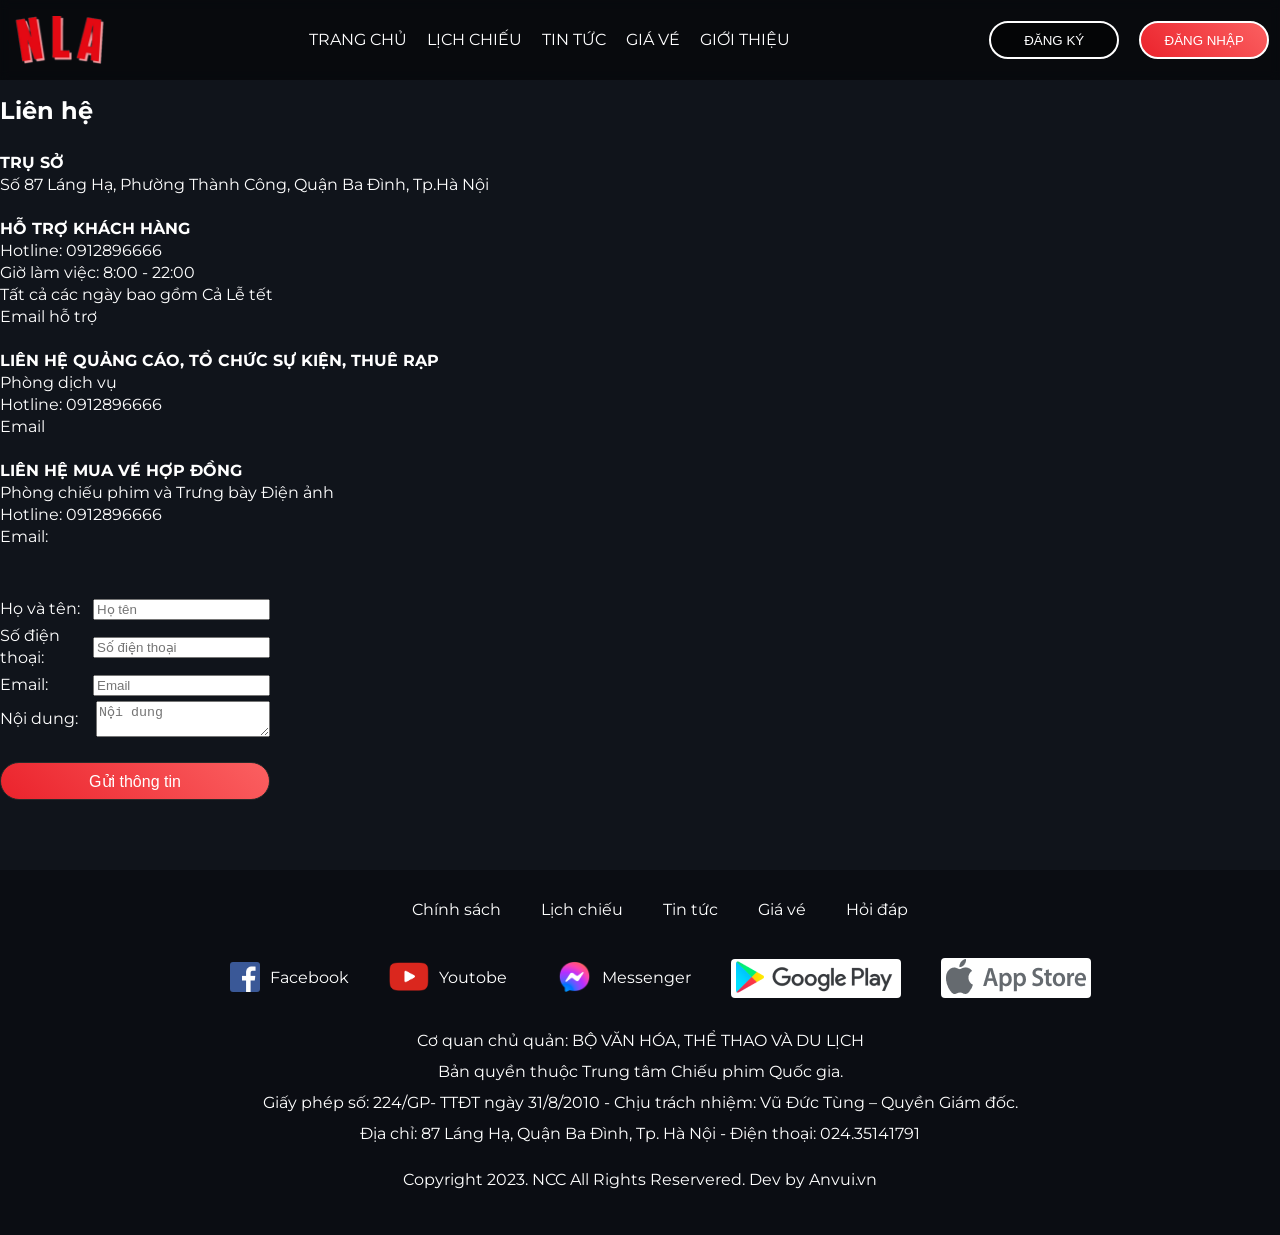
<file: lienhe.html>
<!DOCTYPE html>
<html lang="en">

<head>
    <meta charset="UTF-8">
    <meta name="viewport" content="width=device-width, initial-scale=1.0">
    <title>Document</title>
    <link rel="stylesheet" href="css/chung.css">
    <link rel="stylesheet" href="css/style.css">
</head>

<body>
    <div class="app">
        <header>
            <div class="header_nav">
                <div class="header_nav1">
                    <img src="img/logo.png" alt="" class="header_nav_logo">
                    <ul class="header_nav_menu">
                        <li class="header_nav_menuList"><a href="trangchu.html" class="header_nav_menuList--link">TRANG
                                CHỦ</a></li>
                        <li class="header_nav_menuList"><a href="" class="header_nav_menuList--link">LỊCH CHIẾU</a></li>
                        <li class="header_nav_menuList"><a href="" class="header_nav_menuList--link">TIN TỨC</a></li>
                        <li class="header_nav_menuList"><a href="" class="header_nav_menuList--link">GIÁ VÉ</a></li>
                        <li class="header_nav_menuList"><a href="" class="header_nav_menuList--link">GIỚI THIỆU</a></li>
                    </ul>
                    <div class="header_nav_btn">
                        <button class="btn">ĐĂNG KÝ</button>
                        <button class="btn btnColor">ĐĂNG NHẬP</button>
                    </div>
                </div>
            </div>
        </header>

        <!-- CONTAINER -->
        <div class="container container_policy">
            <h2>Liên hệ</h2>
            <div class="container_policy_sideBar">
                <div class="container_policy_sideBar--text">
                    <h4>TRỤ SỞ</h4>
                    <p>Số 87 Láng Hạ, Phường Thành Công, Quận Ba Đình, Tp.Hà Nội</p>
                    <br>
                    <h4>HỖ TRỢ KHÁCH HÀNG</h4>
                    <p>Hotline: 0912896666</p>
                    <link rel="stylesheet" href="https://zalo.me/g/lxzeab526">
                    <p>Giờ làm việc: 8:00 - 22:00</p>
                    <p>Tất cả các ngày bao gồm Cả Lễ tết</p>
                    <p>Email hỗ trợ</p>
                    <br>
                    <h4>LIÊN HỆ QUẢNG CÁO, TỔ CHỨC SỰ KIỆN, THUÊ RẠP</h4>
                    <p>Phòng dịch vụ</p>
                    <p>Hotline: 0912896666</p>
                    <p>Email</p>
                    <br>
                    <h4>LIÊN HỆ MUA VÉ HỢP ĐỒNG</h4>
                    <p>Phòng chiếu phim và Trưng bày Điện ảnh</p>
                    <p>Hotline: 0912896666</p>
                    <p>Email: </p>
                </div>
                <div class="container_policy_sideBar--map">
                    <iframe
                        src="https://www.google.com/maps/embed?pb=!1m18!1m12!1m3!1d3724.480113469868!2d107.27805637535731!3d21.01346708830348!2m3!1f0!2f0!3f0!3m2!1i1024!2i768!4f13.1!3m3!1m2!1s0x314afe2fa4b577c1%3A0x2f4d30cdf9c7fc1c!2zVHLGsOG7nW5nIENhbyDEkOG6s25nIFRo4buxYyBIw6BuaCBGUFQgUG9seXRlY2huaWM!5e0!3m2!1sen!2s!4v1699351644584!5m2!1sen!2s"
                        width="600" height="450" style="border:0;" allowfullscreen="" loading="lazy"
                        referrerpolicy="no-referrer-when-downgrade"></iframe>
                </div>
            </div>

            <form class="form_contact">
                <div class="form_contactList">
                    <label class="form" for="name">Họ và tên:</label>
                    <input type="text" id="name" name="name" required placeholder="Họ tên">
                </div>
               
                <div class="form_contactList">
                    <label class="form" for="email">Số điện thoại:</label>
                    <input type="email" id="email" name="email" required placeholder="Số điện thoại">
                </div>
               
                <div class="form_contactList">
                    <label class="form" for="phone">Email:</label>
                    <input type="tel" id="phone" name="phone" required placeholder="Email">
                </div>
              
                <div class="form_contactList">
                    <label class="form" for="message">Nội dung:</label>
                    <textarea id="message" name="message" required placeholder="Nội dung"></textarea>
                </div>
                <button class="login_cente_bottom--btn" type="submit">Gửi thông tin</button>
            </form>

        </div>
        <!-- END CONTAINER -->

        <!-- FOOTER -->
        <footer>
            <div class="footer_content">
                <ul class="footer_content_menu">
                    <li class="footer_content_menuList"><a href="" class="footer_content_menuList--link">Chính sách</a>
                    </li>
                    <li class="footer_content_menuList"><a href="" class="footer_content_menuList--link">Lịch chiếu</a>
                    </li>
                    <li class="footer_content_menuList"><a href="" class="footer_content_menuList--link">Tin tức</a>
                    </li>
                    <li class="footer_content_menuList"><a href="" class="footer_content_menuList--link">Giá vé</a></li>
                    <li class="footer_content_menuList"><a href="" class="footer_content_menuList--link">Hỏi đáp</a>
                    </li>
                </ul>
                <ul class="footer_content_menu">
                    <li class="footer-item">
                        <a href="" class="footer-item__link"><img src="img/logo_facebook.png" alt="" width="30px"
                                class="footer-item__link-facebook"></i></a>
                        <span>Facebook</span>
                    </li>
                    <li class="footer-item">
                        <a href="" class="footer-item__link"><img src="img/logo_youtube.png" alt="" width="40px"
                                class="footer-item__link-youtube"></i></a>
                        <span>Youtobe</span>
                    </li>
                    <li class="footer-item">
                        <a href="" class="footer-item__link"><img src="img/Facebook-Messenger-Logo.png" alt=""
                                width="55px" class="footer-item__link-messenger"></a>
                        <span>Messenger</span>
                    </li>
                    <li class="footer-item"><a href="" class="footer-item__linkApp"><img src="img/google_play.png"
                                alt=""></a></li>
                    <li class="footer-item"><a href="" class="footer-item__linkApp"><img src="img/app_store.png"
                                alt=""></a></li>
                </ul>
                <div class="footer_content_bottom">
                    <p>Cơ quan chủ quản: BỘ VĂN HÓA, THỂ THAO VÀ DU LỊCH
                    <p>Bản quyền thuộc Trung tâm Chiếu phim Quốc gia.</p>
                    <p>Giấy phép số: 224/GP- TTĐT ngày 31/8/2010 - Chịu trách nhiệm: Vũ Đức Tùng – Quyền Giám đốc.</p>
                    <p>Địa chỉ: 87 Láng Hạ, Quận Ba Đình, Tp. Hà Nội - Điện thoại: 024.35141791</p>
                    <p>Copyright 2023. NCC All Rights Reservered. Dev by Anvui.vn</p>
                    </p>
                </div>
            </div>
        </footer>
        <!-- END FOOTER -->
    </div>
</body>

</html>
</body>

</html>
</file>
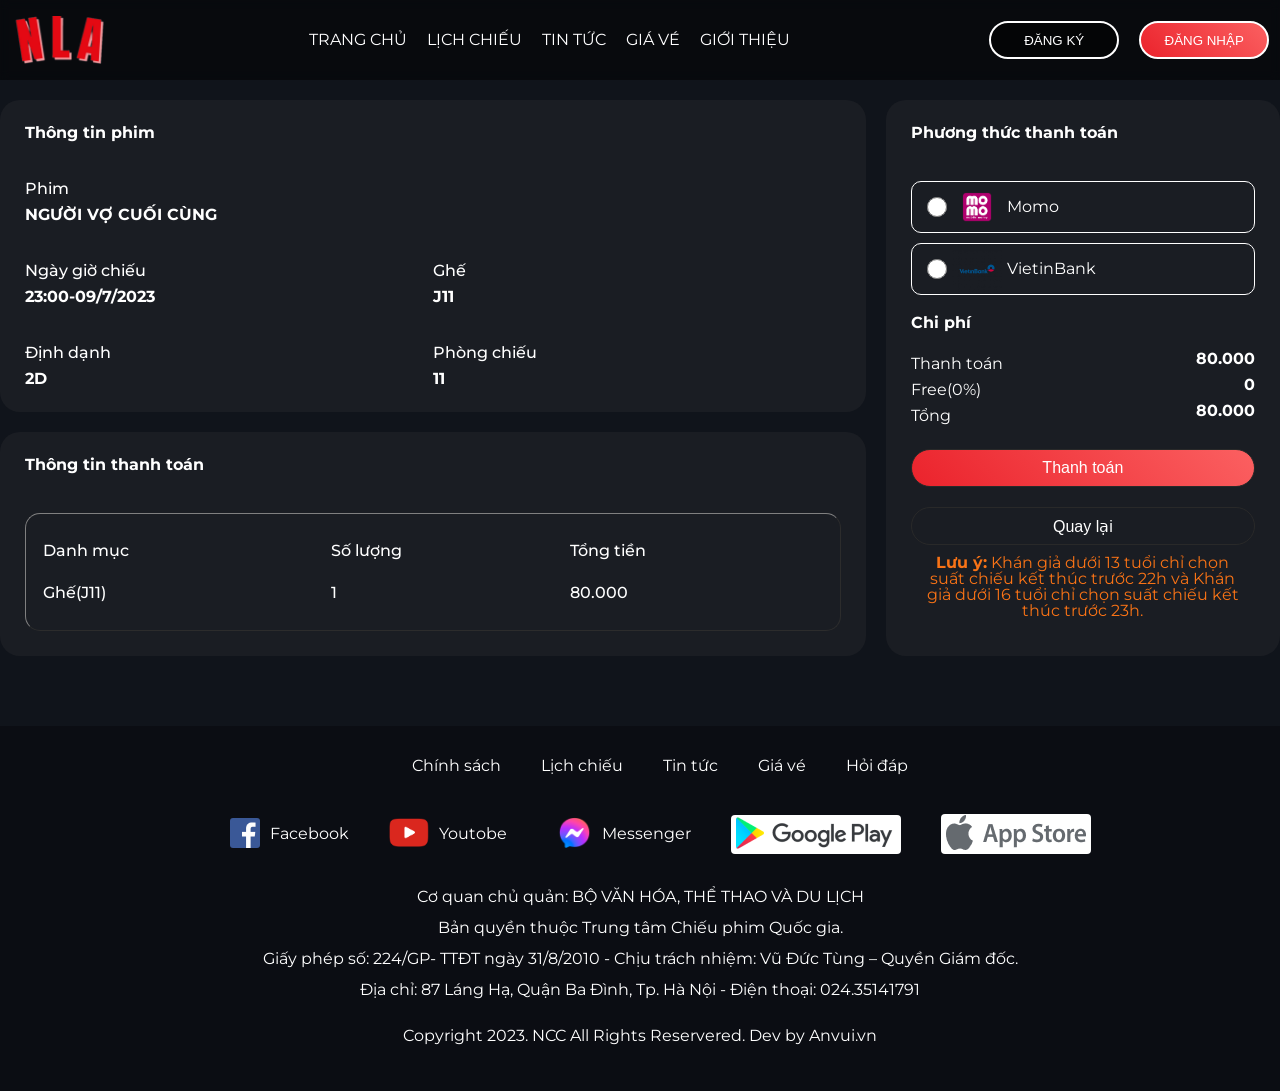
<file: thanhtoan.html>
<!DOCTYPE html>
<html lang="en">

<head>
    <meta charset="UTF-8">
    <meta name="viewport" content="width=device-width, initial-scale=1.0">
    <title>Document</title>
    <link rel="stylesheet" href="css/style.css">
    <link rel="stylesheet" href="css/chung.css">
    <link rel="stylesheet" href="https://cdnjs.cloudflare.com/ajax/libs/font-awesome/6.4.2/css/all.min.css">
</head>

<body>
    <div class="app">
        <!-- HEADER -->
        <header>
            <div class="header_nav">
                <div class="header_nav1">
                    <img src="img/logo.png" alt="" class="header_nav_logo">
                    <ul class="header_nav_menu">
                        <li class="header_nav_menuList"><a href="trangchu.html" class="header_nav_menuList--link">TRANG CHỦ</a></li>
                        <li class="header_nav_menuList"><a href="lichchieu.html" class="header_nav_menuList--link">LỊCH CHIẾU</a></li>
                        <li class="header_nav_menuList"><a href="" class="header_nav_menuList--link">TIN TỨC</a></li>
                        <li class="header_nav_menuList"><a href="" class="header_nav_menuList--link">GIÁ VÉ</a></li>
                        <li class="header_nav_menuList"><a href="" class="header_nav_menuList--link">GIỚI THIỆU</a></li>
                    </ul>
                    <div class="header_nav_btn">
                        <button class="btn">ĐĂNG KÝ</button>
                        <button class="btn btnColor">ĐĂNG NHẬP</button>
                    </div>
                </div>
            </div>
        </header>
        <!-- END HEADER -->

        <!-- CONTAINER -->
        <div class="container container_pay">
            <div class="container_pay_conten">
                <div class="container_pay_conten_top">
                    <div class="container_pay_conten_topInfo">
                        <p class="container_pay_conten_topInfo--texts">Thông tin phim</p>

                        <p class="container_pay_conten_topInfo--text">Phim</p>
                        <p class="container_pay_conten_topInfo--texts">NGƯỜI VỢ CUỐI CÙNG</p>

                        <div class="container_pay_conten_topInfo--content">
                            <div class="container_pay_conten_topInfo--content1">
                                <p class="container_pay_conten_topInfo--text">Ngày giờ chiếu</p>
                                <p class="container_pay_conten_topInfo--text">Ghế</p>
                            </div>
                            <div class="container_pay_conten_topInfo--content1">
                                <div class="container_pay_conten_topInfo--content2 container_pay_conten_topInfo--content2w">
                                    <span class="container_pay_conten_topInfo--texts">23:00-</span><span class="container_pay_conten_topInfo--texts">09/7/2023</span>
                                </div>
                                <div class="container_pay_conten_topInfo--content2 container_pay_conten_topInfo--content2w">
                                    <span class="container_pay_conten_topInfo--texts">J11</span>
                                </div>
                            </div>
                        </div>
                        <div class="container_pay_conten_topInfo--content">
                            <div class="container_pay_conten_topInfo--content1">
                                <p class="container_pay_conten_topInfo--text">Định dạnh</p>
                                <p class="container_pay_conten_topInfo--text">Phòng chiếu</p>
                            </div>
                            <div class="container_pay_conten_topInfo--content2">
                                <p class="container_pay_conten_topInfo--textst">2D</p>
                                <p class="container_pay_conten_topInfo--textst">11</p>
                            </div>
                        </div>
                        
                    </div>
                    <div class="container_pay_conten_topBank">
                        <p class="container_pay_conten_topInfo--texts">Thông tin thanh toán</p>
                        <table border="1" class="container_pay_conten_topBank--bottom">
                            <tr>
                                <td>Danh mục</td>
                                <td>Số lượng</td>
                                <td>Tổng tiền</td>
                            </tr>
                            <tr>
                                <td>Ghế(J11)</td>
                                <td>1</td>
                                <td>80.000</td>
                            </tr>
                        </table>
                    </div>
                </div>

                <div class="container_pay_conten_bottom">
                    <p class="container_pay_conten_topInfo--texts">Phương thức thanh toán</p>
                    <div class="container_pay_conten_bottomInput">
                        <input type="radio" name="pay">
                        <img src="img/MoMo_logo-1.png" alt="" width="50px">
                        <span>Momo</span>
                    </div>
                    <div class="container_pay_conten_bottomInput">
                        <input type="radio" name="pay">
                        <img src="img/vietinbank-logo-200x200.png" alt="" width="50px">
                        <span>VietinBank</span>
                    </div>
                    <p class="container_pay_conten_topInfo--texts container_pay_conten_bottom--text">Chi phí</p>
                    <div class="container_pay_conten_bottom--infoPay">
                        <div class="container_pay_conten_bottom--infoPayList">Thanh toán</div>
                        <div class="container_pay_conten_bottom--infoPayList1">80.000</div>
                    </div>
                    <div class="container_pay_conten_bottom--infoPay">
                        <div class="container_pay_conten_bottom--infoPayList">Free(0%)</div>
                        <div class="container_pay_conten_bottom--infoPayList1">0</div>
                    </div>
                    <div class="container_pay_conten_bottom--infoPay">
                        <div class="container_pay_conten_bottom--infoPayList">Tổng</div>
                        <div class="container_pay_conten_bottom--infoPayList1">80.000</div>
                    </div>
                    <button class="login_cente_bottom--btn" type="submit">Thanh toán</button>
                    <button class="login_cente_bottom--btn container_pay_conten_bottom--btn" type="submit">Quay lại</button>
                    <div class="container_product_headerText">
                        <strong>Lưu ý:</strong> Khán giả dưới 13 tuổi chỉ chọn suất chiếu kết thúc trước 22h và Khán giả dưới 16 tuổi chỉ chọn suất chiếu kết thúc trước 23h.
                    </div>
                </div>
            </div>
        </div>
        <!-- END CONTAINER -->

        <!-- FOOTER -->
        <footer>
            <div class="footer_content">
                <ul class="footer_content_menu">
                    <li class="footer_content_menuList"><a href="" class="footer_content_menuList--link">Chính sách</a></li>
                    <li class="footer_content_menuList"><a href="" class="footer_content_menuList--link">Lịch chiếu</a></li>
                    <li class="footer_content_menuList"><a href="" class="footer_content_menuList--link">Tin tức</a></li>
                    <li class="footer_content_menuList"><a href="" class="footer_content_menuList--link">Giá vé</a></li>
                    <li class="footer_content_menuList"><a href="" class="footer_content_menuList--link">Hỏi đáp</a></li>
                </ul>
                <ul class="footer_content_menu">
                    <li class="footer-item">
                        <a href="" class="footer-item__link"><img src="img/logo_facebook.png" alt="" width="30px" class="footer-item__link-facebook"></i></a>
                        <span>Facebook</span>
                    </li>
                    <li class="footer-item">
                        <a href="" class="footer-item__link"><img src="img/logo_youtube.png" alt="" width="40px" class="footer-item__link-youtube"></i></a>
                        <span>Youtobe</span>
                    </li>
                    <li class="footer-item">
                        <a href="" class="footer-item__link"><img src="img/Facebook-Messenger-Logo.png" alt="" width="55px" class="footer-item__link-messenger"></a>
                        <span>Messenger</span>
                    </li>
                    <li class="footer-item"><a href="" class="footer-item__linkApp"><img src="img/google_play.png" alt=""></a></li>
                    <li class="footer-item"><a href="" class="footer-item__linkApp"><img src="img/app_store.png" alt=""></a></li>
                </ul>
                <div class="footer_content_bottom">
                        <p>Cơ quan chủ quản: BỘ VĂN HÓA, THỂ THAO VÀ DU LỊCH    
                        <p>Bản quyền thuộc Trung tâm Chiếu phim Quốc gia.</p>
                        <p>Giấy phép số: 224/GP- TTĐT ngày 31/8/2010 - Chịu trách nhiệm: Vũ Đức Tùng – Quyền Giám đốc.</p>
                        <p>Địa chỉ: 87 Láng Hạ, Quận Ba Đình, Tp. Hà Nội - Điện thoại: 024.35141791</p>
                        <p>Copyright 2023. NCC All Rights Reservered. Dev by Anvui.vn</p></p>
                </div>
            </div>
        </footer>
        <!--END FOOTER -->

    </div>
    <script src="js/slide.js"></script>
    <script src="js/productList.js"></script>
</body>

</html>
</file>
<file: css/chung.css>
:root{
    --color-black:black;
    --color-white:white;
    --bg-btn:linear-gradient(45deg, rgba(235, 35, 44, 1), rgba(251, 96, 97, 1));
    --bg-nen: #10141b;
    --bg-color: #1a1d23;
    --bg-color-footer: #0b0d13;

    --font-size11:1.1rem;
    --font-size12:1.2rem;
    --font-size13:1.3rem;
    --font-size14:1.4rem;
    --font-size15:1.5rem;
    --font-size16:1.6rem;
    --font-size17:1.7rem;
    --font-size18:1.8rem;
    --font-size2:2rem;
}
.btn{
    height: 38px;
    min-width: 130px;
    color: var(--color-white);
    background-color: rgba(0, 0, 0,0.5);
    border: 2px solid var(--color-white);
    border-radius: 20px;
    margin: 0 10px;
    font-family: 'Anton', sans-serif; 
}
.btn:hover{
    background-color: var(--bg-nen);
}
.container_product_header-date.active{
    background-color: #db2626;
    pointer-events: none;
}
.container_product_headerTime.active{
    display: flex;
}
.container_product_headerTime--list.active{
    background-color: #36383c;
    pointer-events: none;
}
.container_product_contentsLists.active {
    display: flex;
}

.container_info_topTab.active{
    background: var(--bg-btn);
    pointer-events: none;
}
.container_info_text.active{
  display: block;
}
.container_showtime_content.active{
    display: grid;
}
.container_showtime_childList.active{
    background: var(--bg-btn);
    pointer-events: none;
}
.container_user_listInfo--story.active{
    background: var(--bg-btn);
    pointer-events: none;
}
.container_user_Tab.active{
    display: block;
}
.login_center_topTextPhp{
    font-size: var(--font-size16);
    text-align: center;
    margin-top: 15px;
    color: green;
    font-weight: 700;
}
.icon{
    margin-left: 5px;
}
.login_center_topTextPhpErorr{
    font-size: var(--font-size16);
    text-align: center;
    margin-top: 15px;
    color: red;
    font-weight: 700;
}
</file>
<file: css/style.css>
@import url('https://fonts.googleapis.com/css2?family=Montserrat:wght@300;400;500;600;700;800;900&display=swap');
/* font-family: 'Montserrat', sans-serif; */

* {
    box-sizing: inherit;
    margin: 0;
}
html{
    /* mac dinh la 10px */
    font-size: 62.5%;
    line-height: 1.6rem;
    box-sizing: border-box;
}
body{
    font-family:'Montserrat', sans-serif;;
    margin: 0;
    background-color: var(--bg-nen);
}
/* .app{
    position: relative;
} */
/* nav */
.header_nav{
    height: 80px;
    width: 100%;
    background-color: rgba(0, 0, 0, 0.5);
    position: fixed;
    z-index: 2;
    backdrop-filter: blur(5px);
}
.header_nav1{
    max-width: 1280px;
    margin: 0 auto;
    align-items: center;
    display: flex;
    height: 100%;
    justify-content: space-between;

}
.header_nav1_top{
    width: 63%;
    display: flex;
    align-items: center;
    justify-content: space-between;
}
.header_nav_logo{
    width: 120px;
}
.header_nav_menu{
    display: flex;
    padding: 0;
    font-size: var(--font-size16);
}
.header_nav_menuList{
    list-style: none;
    padding: 0 10px;
}
.header_nav_menuList--link{
    color: var(--color-white);
    text-decoration: none;
}
.header_nav_btn{
    display: flex;
    width: 23.5%;
}
.header_nav_user--icon{
    margin-right: 10px;
    color: var(--color-white);
}
.header_nav_user--name{
    margin-right: 10px;
}
.header_nav_user{
    display: flex;
    width: 23.5%;
    color: var(--color-white);
    font-size: var(--font-size16);
    align-items: center;
    text-align: center;
    position: relative;
    justify-content: center;
    position: relative;
    cursor: pointer;
}
.header_nav_user--bf{
    position: absolute;
    width: 190px;
    background-color: var(--bg-color); 
    top: 150%;
    border-radius: 10px;
    padding: 10px 0;
    font-size: var(--font-size16);
    text-align: start;
    border: 1px solid rgb(45, 45, 45);
    display: none;
}
.header_nav_user:hover .header_nav_user--bf{
    display: inline;
}
.header_nav_user--bf::before{
    content: "";
    top: -15%;
    position: absolute;
    width: 190px;
    height: 40px;
}
.header_nav_user--bfInfo{
    padding: 10px 15px; 
}
.header_nav_user--bfInfo:hover{
    background-color: #292929;
    cursor: pointer;
}
.header_nav_user--bfInfoLink{
    color: var(--color-white);
    text-decoration: none;
}
.btn.btnColor a{
    color: var(--color-white);
    text-decoration: none;
    /* background: var(--bg-btn); */
    border: none;
}
.btnColor{
    background: var(--bg-btn);
    cursor: pointer;
}

/* Slide */
.slide{
    position: relative;
    width: 100%;
    overflow: hidden;
    display: block;
    margin: 0 auto;
}
.slide::before{
    content: "";
    width: 100%;
    height: 100px;
    z-index: 1;
    background:linear-gradient(to top ,var(--bg-nen) 1%,transparent);
    bottom: 0;
    position: absolute;
}
.list_slide{
    width: 100%;
    height: 100%;
    object-fit: cover;
  
}
.prev{
    position: absolute;
    top: 50%;
    left: 0;
    width: 40px;
    height: 40px;
    background-color: var(--color-white);
    display: flex;
    align-items: center;
    justify-content: center;
    opacity: 0.5;
    border-radius: 100%;
    border: 2px solid var(--color-black);
    margin-left: 10px;
}
.next{
    position: absolute;
    top: 50%;
    right: 0;
    width: 40px;
    height: 40px;
    background-color: var(--color-white);
    display: flex;
    align-items: center;
    justify-content: center;
    opacity: 0.5;
    border-radius: 100%;
    border: 2px solid black;
    margin-right: 10px;
}

/* container */
.container{
    max-width: 1280px;
    margin: 0 auto;
    padding-bottom: 70px;
}
.container_header{
    display: flex;
    align-items: center;
}
.container_header_dot{
    background: var(--bg-btn);
    width: 20px;
    height: 20px;
    border-radius: 100%;
}
.container_header_text{
    margin-left: 10px;
    color: var(--color-white);
    font-weight: 800;
    font-size: var(--font-size16);
}

/* product */
.containerApp{
    display: flex;
    margin-top: 20px;
}
.container_top{
    width: calc(100% - 270px);
}
.container_bottom{
    background-color:  #0c1014;
    border: 2px solid #292929;
    border-radius: 20px;
    width: 270px;
    height: 500px;
    padding: 10px;
    overflow: hidden;
    margin-left: 20px;
}
.container_bottom_text{
    text-align: center;
    width: 100%;
    display: flex;
    justify-content: center;
}

.container_bottom_itemList{
    text-decoration: none;
    display: flex;
    align-items: center;
    margin: 20px 0;
    color: orange;
}
.container_bottom_itemList--number{
    color: var(--color-white);
    font-weight: 800;
    font-size: var(--font-size16);
    margin-right: 10px;
    border-right: 2px solid var(--color-white) ;
    padding-right: 4px;
    line-height: 50px;
}
.container_bottom_itemList--img{
    width: 60px;
    height: 100%;
    border-radius: 10px;
}
.container_bottom_itemList--text{
    color: var(--color-white);
    margin-left: 10px;
    font-size: var(--font-size14);
}
.product{
    position: relative;
    max-width: 100%;
    height: 420px;
    overflow: hidden;
    margin-bottom: 20px;
}
.product::before{
    content: "";
    width: 100%;
    height: 100px;
    z-index: 3;
    background:linear-gradient(to top ,var(--bg-nen) 1%,transparent);
    bottom: -2px;
    position: absolute;
}
.item{
    position: absolute;
    width: 220px;
    height: 320px;
    text-align: justify;
    background-color: transparent;
    border-radius: 20px;
    transition: 0.5s;
    left: calc(50% - 110px);
    top: 0;
}
.content{
    position: relative;
    width: 100%;
    height: 100%;
}
.img{
    width: 100%;
    height: 100%;
    border-radius: 20px;
    object-fit: cover;
}
.content_text{
    position: absolute;
    width: 100%;
    text-align: center;
    color: var(--color-white);
    font-weight: 600;
    font-size: var(--font-size14);
    padding: 0 5px;
}
.reflection{
    position: absolute;
    left: 0;
    top: 100%;
    width: 100%;
    height: 100%;
    border-radius: 20px;
    object-fit: cover;
    opacity: 0.4;
    transform: scaleY(-1);
}
#next{
    position: absolute;
    right: 50px;
    top: 40%;
}
#prev{
    position: absolute;
    left: 50px;
    top: 40%;
}
#prev, #next{
    color: #fff;
    background: none;
    border: none;
    font-size: xxx-large;
    font-family: monospace;
    font-weight: bold;
    opacity: 0.5;
    transition: opacity 0.5s;
}
#prev:hover,
#next:hover{
    opacity: 1;
}
.container_content_product{
    margin: 20px 0 20px 0;
    display: grid;
    grid-template-columns:  repeat(4,minmax(0,1fr));
    grid-template-rows: 350px 350px;
    gap: 20px;
}
.container_content_product_item{
    text-decoration: none;
    overflow: hidden;
}
.container_content_product_itemImg{
    width: 100%;
    height: 87%;
    background-position: center;
    background-repeat: no-repeat;
    background-size: cover;
    border-radius: 10px;
}

.container_content_product_itemText{
    display: flex;
    color: var(--color-white);
    opacity: 0.7;
    font-size: var(--font-size16);
    justify-content: space-between;
    margin: 5px 0;
    overflow: hidden;
    height: 16px;
}
.container_content_product_itemText1{
    font-size: var(--font-size14);
}
.container_content_product_itemText1:nth-child(1){
    margin-right: 10px;
}
.container_content_product_itemTextnName{
    color: var(--color-white);
    font-weight:600;
    font-size: var(--font-size14);
    line-height: 19px;
    display: -webkit-box;
    -webkit-box-orient: vertical;
    -webkit-line-clamp: 1;
}
/* chi tiet san pham */
.header_nav_bg{
    width: 100%;
    position: relative;
}
.header_nav_bg::after{
    content: "";
    position: absolute;
    width: 100%;
    height: 200px;
    bottom: -2px;
    background: linear-gradient(to top,var(--bg-nen),transparent);
}
.header_nav_bgImg{
    height: 480px;
    background-repeat: no-repeat;
    background-position: top;
    background-size: cover;
    filter: blur(1px);
    opacity: 0.6;
}
.header_nav_bgItem{
    z-index: 1;
    position: absolute;
    top: 0;
    display: flex;
    width: 100%;
    justify-content: center;
    top: 50%;
    transform: translateY(-40%);
}
.header_nav_bgImg2{
    border-radius: 20px;
    width: 225px;
    height: 320px;
    z-index: 1;
}
.header_nav_bgText{
    color: var(--color-white);
    font-weight: 800;
    font-size: var(--font-size16);
    width: 530px;
    padding: 40px 50px;
    margin-left: 50px;
}
.header_nav_bgText1{
    margin-bottom: 20px;
}
.header_nav_bgText2{
    line-height: 2rem;
    font-size: var(--font-size16);
    font-weight: 500;
}
.container_product{
    margin-bottom: 50px;
    display: block;
}
.container_product_header{
    font-size: var(--font-size16);
    width: 100%;
    height: 55px;
    background-color: #1a1d23;
    margin-top: 10px;
    display: flex;
    justify-content: center;
}
.container_product_header-date{
    cursor: pointer;
    height: 100%;
    width: 100px;
    display: flex;
    justify-content: center;
    align-items: center;
    font-weight: 900;
    color: var(--color-white);
    border-radius: 10px;
}
.container_product_headerText{
    margin: 10px;
    text-align: center;
    color: #f97316;
    font-size: var(--font-size16);
}
.container_product_headerTime{
    display: none;
    font-size: var(--font-size16);
    width: 1000px;
    margin: 0 auto;
    justify-content: center;
    flex-wrap: wrap ;
    cursor: pointer;
}
.container_product_headerTime--list{
    color: var(--color-white);
    border: 1px solid #1d283a;
    border-radius: 20px ;
    height: 35px;
    display: flex;
    width: 15%;
    justify-content: center;
    align-items: center;
    margin: 10px;
    font-weight: 600;
}
.container_product_headerTime--list:hover{
    background-color: #36383c;
}

.container_product_content{
    width: 100%;
}
.container_product_contents{
    width: 75%;
    margin: 0 auto;
    display: none;
}
.container_product_contentsText{
    font-size: var(--font-size16);
    display: flex;
    justify-content: space-between;
    color: var(--color-white);
    font-weight: 500;
    margin: 30px 0;
    align-items: center;
}
.container_product_contentsText--right{
    border: 1px solid #db2626;
    padding: 11px;
    border-radius: 11px;
}
.container_product_contentImg{
    height: 110px;
    background-position: top;
    background-repeat: no-repeat;
    background-size: cover;
    margin: 0 auto;
}
.container_product_contentsText--center{
    display: flex;
    justify-content: center;
    padding: 20px;
    font-size: var(--font-size16);
    color: var(--color-white);
}
.container_product_contentsLists{
    justify-content: center;
    font-size: var(--font-size13);
    width: 750px;
    margin: 0 auto;
    flex-wrap: wrap;
    box-sizing: border-box;
    display: none;
}
.container_product_contentsList{
    width: 71px;
    height: 40px;
    background-color: #252a31;
    display: flex;
    justify-content: center;
    align-items: center;
    margin: 2px;
    padding: 3px;
    border-radius: 7px;
    color: var(--color-white);
}
.container_product_contentsList--red{
    background-color: #ff3741;
}
.container_product_contentsList--yello{
    background-color: #ff8413;
}
.container_product_contentsInfo--chair{
    display: flex;
    justify-content: space-evenly;
    margin: 30px 30px;
    color: var(--color-white);
    font-size: var(--font-size16);
    align-items: center;
}
.container_product_contentsListChair{
    display: flex;
    align-items: center;
    justify-content: center;
    width: 30px;
    height: 30px;
    border-radius: 5px;
    margin-right: 5px;

}
.container_product_contentsList--black{
    background-color: #252a31;
}
.container_product_contentsList--blur{
    background-color: #3b82f6;
}
.container_product_contentsInfo--bottom{
    display: flex;
    justify-content: space-between;
    align-items: center;
}
.container_product_contentsInfo--bottomPay{
    color: var(--color-white);
    font-size: var(--font-size16);
    font-weight: 600;
}
.container_product_contentsInfo--bottomPay p:nth-child(1){
    margin-bottom: 10px;
}
.container_product_contentsInfo--bottomBtn{
    width: 300px;
    display: flex;
}
/* 
showtime */
.container_showtime{
    padding-top:120px;
}
.container_showtimeHeader{
    display: flex;
    justify-content: center;
}
.container_showtime_child{
    display: flex;
    width: 100%;
    justify-content: center;
    margin-top: 10px;
}
.container_showtime_childList{
    cursor: pointer;
    margin: 15px 5px;
    border: 1px solid #242424;
    padding: 10px;
    border-radius: 5px;
    font-size: var(--font-size16);
    font-weight: 600;
    color: var(--color-white);
}
.container_showtime_childList:hover{
    background: var(--bg-btn);
}
.container_showtime_content{
    grid-template-columns: repeat(2,minmax(0,1fr));
    grid-template-rows: 315px 315px;
    display: none;
    gap: 20px;
    margin: 20px;
}

.container_showtime_contentItem{
    text-decoration: none;
    background-color: var(--bg-nen);
    border: 1px solid var(--color-white);
    border-radius: 10px;
    overflow: hidden;
    position: relative;
    display: grid;
    grid-template-columns: 34% 66%;
}
.container_showtime_contentItemleft{
    overflow: hidden;
}
.container_showtime_contentItemImg{
    height: 100%;
    background-repeat: no-repeat;
    background-size: cover;
    background-position: center;
    transition: 0.5s;
    overflow: hidden;
}
.container_showtime_contentItemImg:hover{
    transform: scale(1.1);
}
.container_showtime_contentItemInfo{
    font-size: var(--font-size16);
    color: var(--color-white);
    padding: 25px 20px;
}
.container_showtime_contentItemInfo--category{
    color: var(--color-white);
    display: flex;
    margin-bottom: 15px;
}
.container_showtime_contentItemInfo--category1{
    margin-right: 20px;
}
.container_showtime_contentItemInfo--name{
    margin: 0;
    margin-bottom: 15px;
}
.container_showtime_contentItemInfo--madin
,.container_showtime_contentItemInfo--time
,.container_showtime_contentItemInfo--showtime{
    margin-bottom: 15px;
}
.container_showtime_contentItemInfo--showtimeInput{
    display: flex;
    width: 100%;
    flex-wrap: wrap;
}
.container_showtime_contentItemInfo--showtimeInputList{
    border: 1px solid var(--color-white);
    border-radius: 4px;
    margin: 4px;
    width: 50px;
    height: 30px;
    display: flex;
    justify-content: center;
    align-items: center;
}
.container_showtime_contentItemInfo--showtimeInputList:nth-child(1){
    margin-left: 0;
}

/* login */
.login{
    width: 100%;
    height: 100%;
    background: rgba(0, 0, 0, 0.7);
    position: fixed;
    z-index: 3;
    top: 0;
    display: flex;
    /* box-sizing: border-box; */
}
.login_center{
    background-color: var(--bg-nen);
    margin: auto auto;
    z-index: 1;
    padding: 30px;
    border-radius: 15px;
    color: var(--color-white);
}
.login_center_top{
    display: flex;
    justify-content: space-between;
    margin-bottom: 40px;
}
.login_center_topText{
    text-decoration: none;
    font-size: var(--font-size2);
    font-weight: 700;
    color: var(--color-white);
}
.login_cente_bottomList{
    display: flex;
    margin-bottom: 5px;
    justify-content: space-between;
    font-size: var(--font-size16);
}

.login_cente_bottom--nameText{
    margin-bottom: 10px;
    margin-top: 5px;
    font-size: var(--font-size14);
}
.login_cente_bottom--NameInput{
    width: 250px;
    height: 50px;
    background-color: var(--bg-nen);
    border: 1px solid var(--color-white);
    border-radius: 10px;
    padding-left: 15px;
    box-sizing: border-box;
    color: var(--color-white);
}
.login_cente_bottom--NameInputR{
    margin-right: 20px;
}
.login_cente_bottom--NameInput:hover{
    background:rgba(0, 0, 0, 0.5)
}
.login_cente_bottom--NameInputW{
    width: 520px;
}
.login_cente_bottom--btn{
    width: 100%;
    background: var(--bg-btn) ;
    height: 38px;
    border-radius: 20px;
    margin-top: 20px;
    color: var(--color-white);
    font-weight: 500;
    font-size: var(--font-size16);
    border: 1px solid #292929;
}
.login_cente_bottom--btn:hover{
    opacity: 0.8;
}
.login_cente_bottom--text{
    text-align: center;
    margin-top: 20px;
    font-size: var(--font-size14);
}
.login_cente_bottom--text span:nth-child(2) a{
    text-decoration: none;
    color: #db2626;
}
.login_cente_bottom--notpass a{
    color: #db2626;
    font-size: var(--font-size14);
    cursor: pointer;
    text-decoration: none;
}
.login_cente_bottom--notpass a:hover{
    text-decoration: underline;
}
.login_center_topIcon{
    font-size: var(--font-size2);
    color: var(--color-white);
    font-weight: 600;
}

/* pay */
.container_pay_conten{
    display: flex;
    padding-top: 100px;
    font-size: var(--font-size16);
    color: var(--color-white);
}
.container_pay_conten_top{
    width: calc(100% - 400px);
    box-sizing: border-box;
}
.container_pay_conten_topInfo{
    background-color: var(--bg-color);
    width: 100%;
    padding: 25px;
    border-radius: 20px;
    margin-bottom: 20px;
}
.container_pay_conten_topInfo--text{
    width: 50%;
    margin-bottom: 10px;
    font-weight: 500;
}
.container_pay_conten_topInfo--texts{
    margin-bottom: 40px;
    font-weight: 700;
}
.container_pay_conten_topInfo--content1{
    display: flex;
}

.container_pay_conten_bottom{
    width: 400px;
    background-color: #d1d1d1;
    margin-left: 20px;
}
.container_pay_conten_topInfo--content2{
    display: flex;
}
.container_pay_conten_topInfo--textst{
    font-weight: 700;
    width:  50%;
}
.container_pay_conten_topInfo--content2w{
    width: 50%;
}
.container_pay_conten_topBank{
    background-color: var(--bg-color);
    width: 100%;
    border-radius: 20px;
    padding: 25px;
    font-size: var(--font-size16);
    font-weight: 500;
}
.container_pay_conten_topBank--bottom{
    width: 100%;
    height: 100px;
    border-radius: 15px ;
    padding: 15px;
}
.container_pay_conten_topBank--bottom tr td{
    border: none;
    padding: 12px 0;
}
.container_pay_conten_bottom{
    background-color: var(--bg-color);
    border-radius: 20px;
    padding: 25px;
}
.container_pay_conten_bottomInput{
    display: flex;
    align-items: center;
    border: 1px solid var(--color-white);
    border-radius: 10px;
    padding: 0 15px;
    margin-bottom: 10px;
}
.container_pay_conten_bottomInput input[type="radio"]{
    width: 20px;
    height: 20px;
}
.container_pay_conten_bottomInput input{
    margin-right: 5px;
}
.container_pay_conten_bottomInput img{
    margin-right: 5px;
}
.container_pay_conten_bottom--text{
    margin: 20px 0;
}
.container_pay_conten_bottom--infoPay{
    display: flex;
    justify-content: space-between;
}
.container_pay_conten_bottom--infoPayList{
    margin: 5px 0;
}
.container_pay_conten_bottom--infoPayList1{
    font-weight: 700;
}
.container_pay_conten_bottom--btn{
    background: none;
    display: flex;
    align-items: center;
    justify-content: center;
    font-size: var(--font-size16);
    margin-right: 10px;
}
.container_pay_conten_bottom--btn:hover{
    background-color: #242424;
}
.container_pay_conten_bottom--btn a{
    text-decoration: none;
    color: var(--color-white);
    padding: 10px 30px;
}
.login_cente_bottomList--link{
    text-decoration: none;

}

/* footer */
footer{
    background-color: var(--bg-color-footer);
    width: 100%;
    padding: 32px;
    font-size: var(--font-size16);
}
.footer_content_menu{
    display: flex;
    justify-content: center;
    color: var(--color-white);
}
.footer_content_menuList{
    margin: 0 20px 20px 20px;
    list-style: none;
}
.footer_content_menuList--link{
    text-decoration: none;
    color: var(--color-white);
}
.footer-item{
    margin: 20px;
    list-style: none;
    display: flex;
    align-items: center;
}
.footer-item__link{
    text-decoration: none;
    color: var(--color-white);
}
.footer-item__link-facebook{
    border-radius: 3px;
    margin-right: 10px;
}
.footer-item__link-youtube{
    margin-right: 10px;
}
.footer-item__linkApp{
    background-color: var(--color-white);
    padding: 1px 5px;
    border-radius: 4px;
}
.footer_content_bottom{
    display: inline;
    text-align: center;
    color: var(--color-white);
}
.footer_content_bottom p{
    margin: 15px;
}
.footer_content_bottom p:nth-child(5){
    margin-top: 30px;
}

/* chính sách */
.container_policy{
    padding-top: 100px;
    color: var(--color-white);
    font-size: var(--font-size16);
    line-height: 2.2rem;
}
.container_policy_top{
    font-size: var(--font-size2);
    display: flex;
    justify-content: center;
    margin-bottom: 30px;
    margin-top: 30px;
}
.container_policy_content{
    margin: 15px 0;
}

/* hỏi đáp */
.question {
    background-color: var(--bg-color);
    box-shadow: 0 4px 8px 0 rgba(0, 0, 0, 0.2);
    padding: 10px;
    margin-top: 10px;
    text-align: left;
    border-radius: 5px;
}

.question h4 {
    background-color: var(--bg-nen);
    color: #fff;
    padding: 10px;
    margin: 0;
    cursor: pointer;
}


.answer {
    display: none;
}

.question .answer p {
    display: inline;
    margin-right: 10px;
    color:#fff;
}

/* liên hệ */
.container_policy_sideBar--text {
    color: #ffffff;
    text-align: left;
    font-size: var(--font-size16);
    width: 53%;
    margin-top: 30px;
}
.container_policy_sideBar{
    display: flex;
    justify-content: space-between;
}

.container_policy_sideBar--map {
    width: 47%;
}
.form_contact{
    margin-top: 20px;
    display: block;
    width: 270px;
}
.form_contactList{
    display: flex;
    align-items: center;
    margin: 5px 0;
}
.form_contactList label{
    width: 100px;
}

/* gioi thieu */
.container_info{
    padding-top: 100px;
    color: var(--color-white);
    font-size: var(--font-size16);
}
.container_info h2{
    text-align: center;
    margin-bottom: 30px;
}
.container_info_top{
    display: flex;
    justify-content: center;
}
.container_info_topTab{
    cursor: pointer;
    padding: 10px;
    border-radius: 20px;
    border: 1px solid #36383c;
    margin: 0 8px;
}
.container_info_topTab:hover{
    background: var(--bg-btn);
}
.container_info_text{
    display: none;
    margin-top: 40px;
}
.container_user{
    padding-top: 100px;
    margin: 0 auto;
    color: var(--color-white);
    font-size: var(--font-size16);
}
.login_center_user{
    width: 720px;
    margin: 0 auto;
}
.container_user h3{
    text-align: center;
    margin-bottom: 20px;
}
.container_user_listInfo{
    display: flex;
    align-items: center;
    justify-content: center;
    margin-bottom: 40px;
}
.container_user_listInfo--story:hover{
    background: var(--bg-btn);
}
.login_cente_bottom--NameInputW2{
    width: 350px;
}
.login_cente_bottom--NameInputW2Email{
    opacity: 0.5;
    cursor: no-drop;
}
.container_user_Tab{
    display: none;
}
.container_user_listInfo--story{
    cursor: pointer;
    padding: 10px;
    border-radius: 20px;
    border: 1px solid #292929;
    margin: 8px;
}
.container_user_showList--story{
    width: 100%;
    height: 100px;
    border-radius: 15px;
    border: 2px solid #292929;
    padding: 15px;
}
.container_user_showList--storyTop{
    display: flex;
}
.container_user_showList--storyTopText{
    width: 33.333%;
    font-weight: 600;
    margin-bottom: 20px;
}
.container_user_showList--storyTopText.font{
    width: 33.333%;
    font-weight: 400;
}

.login_center {
    width: 580px;
}
</file>
